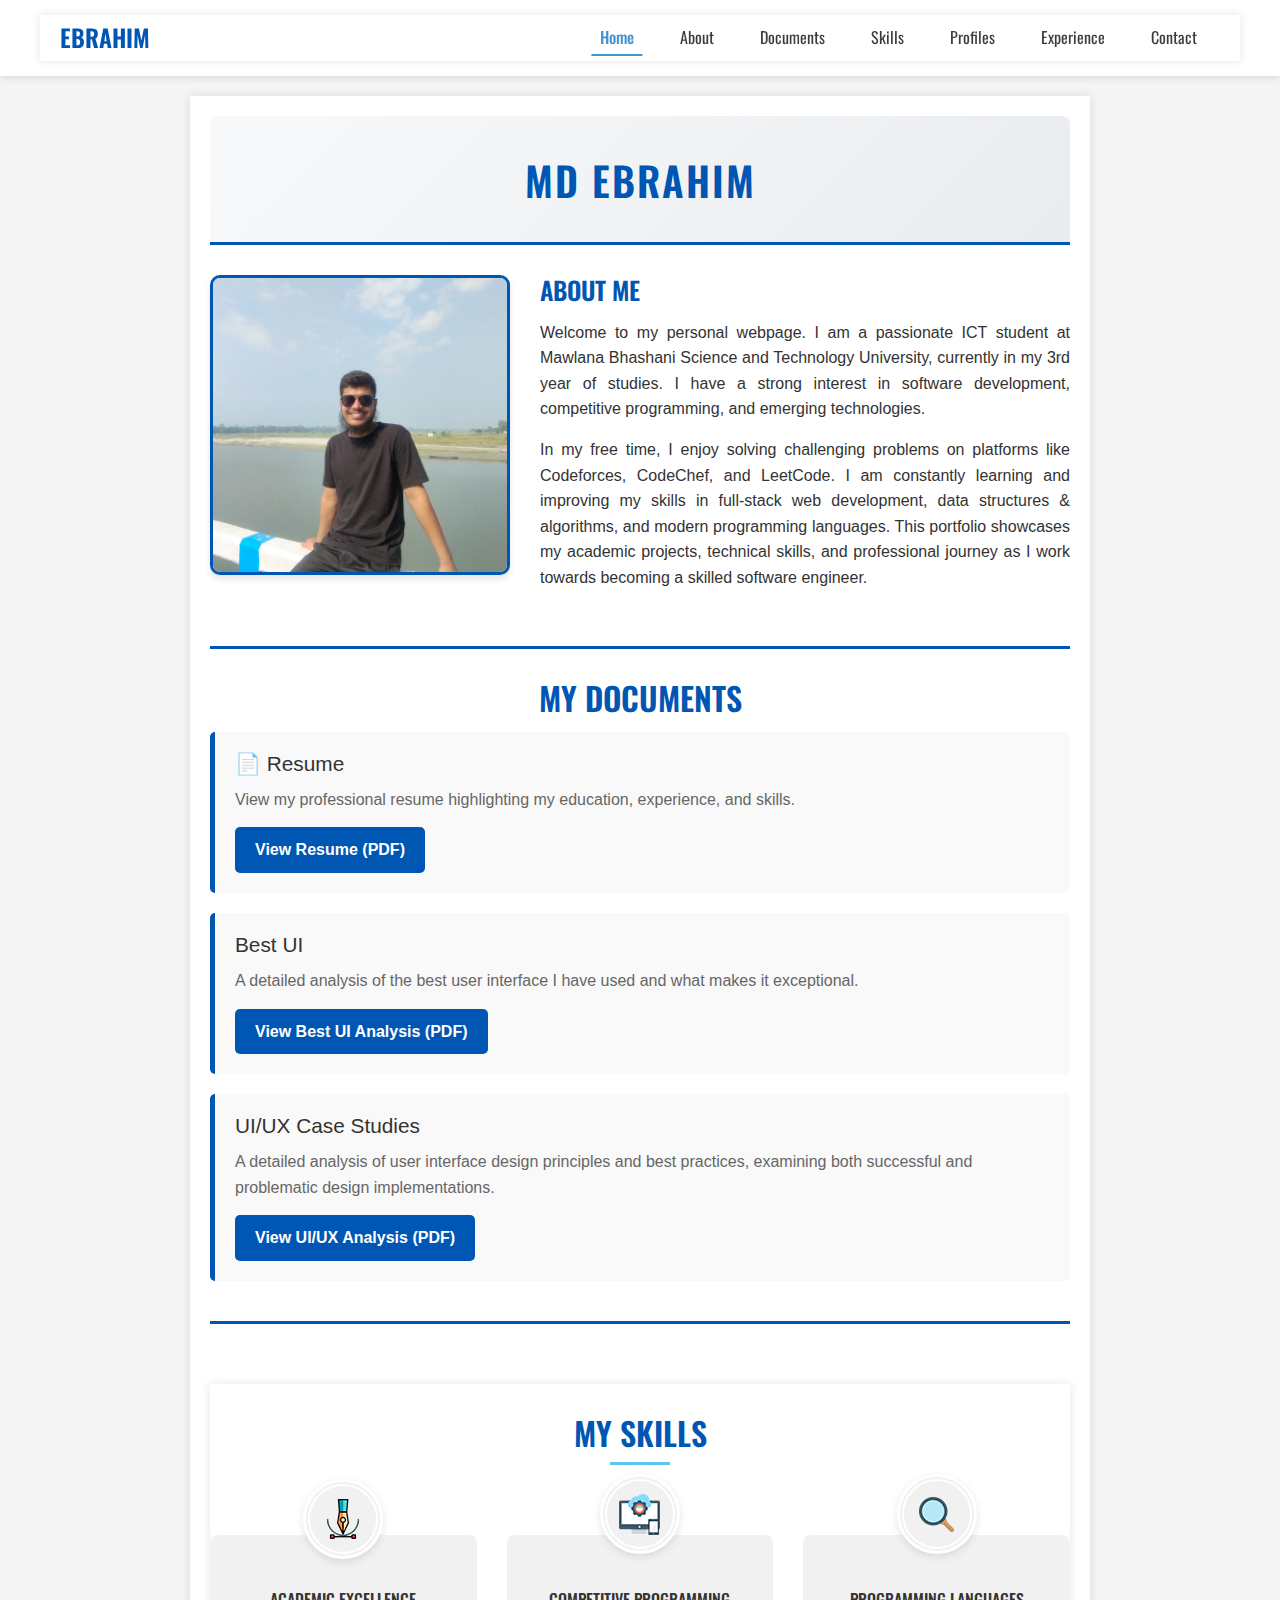
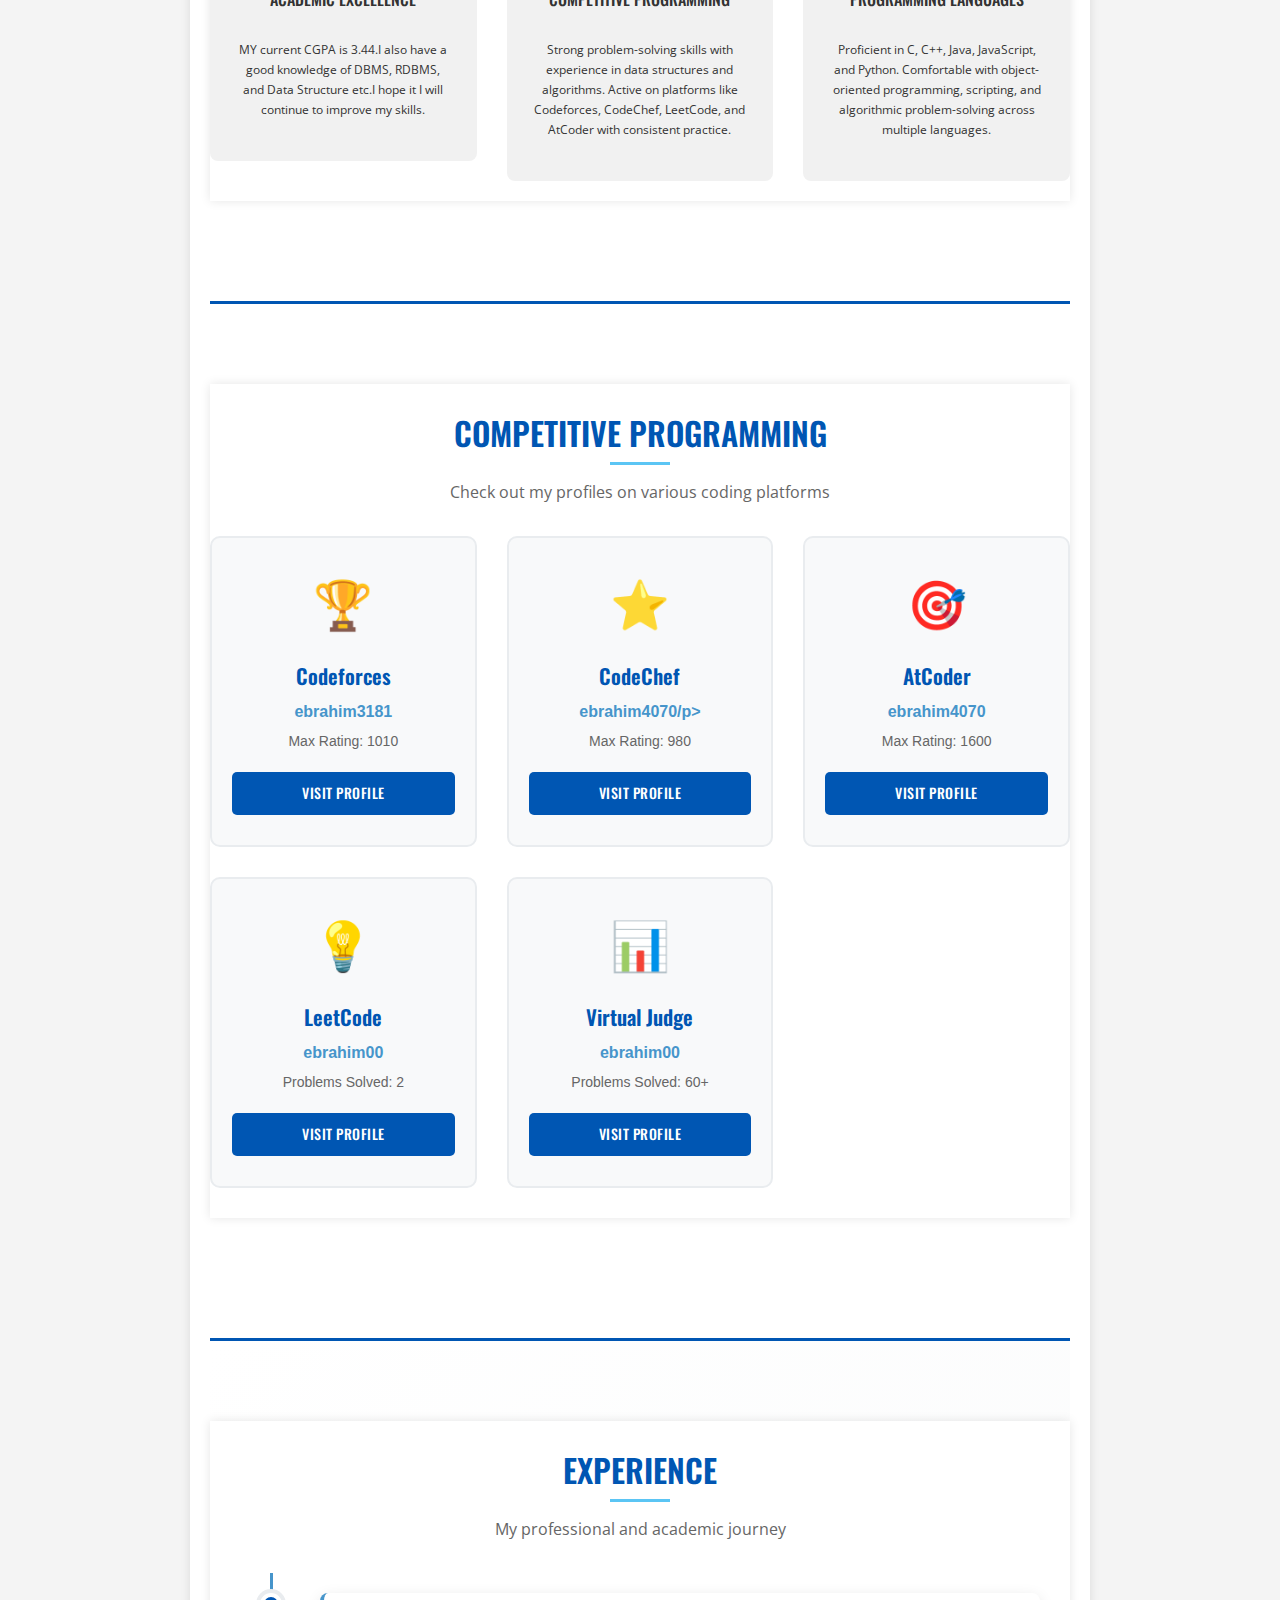
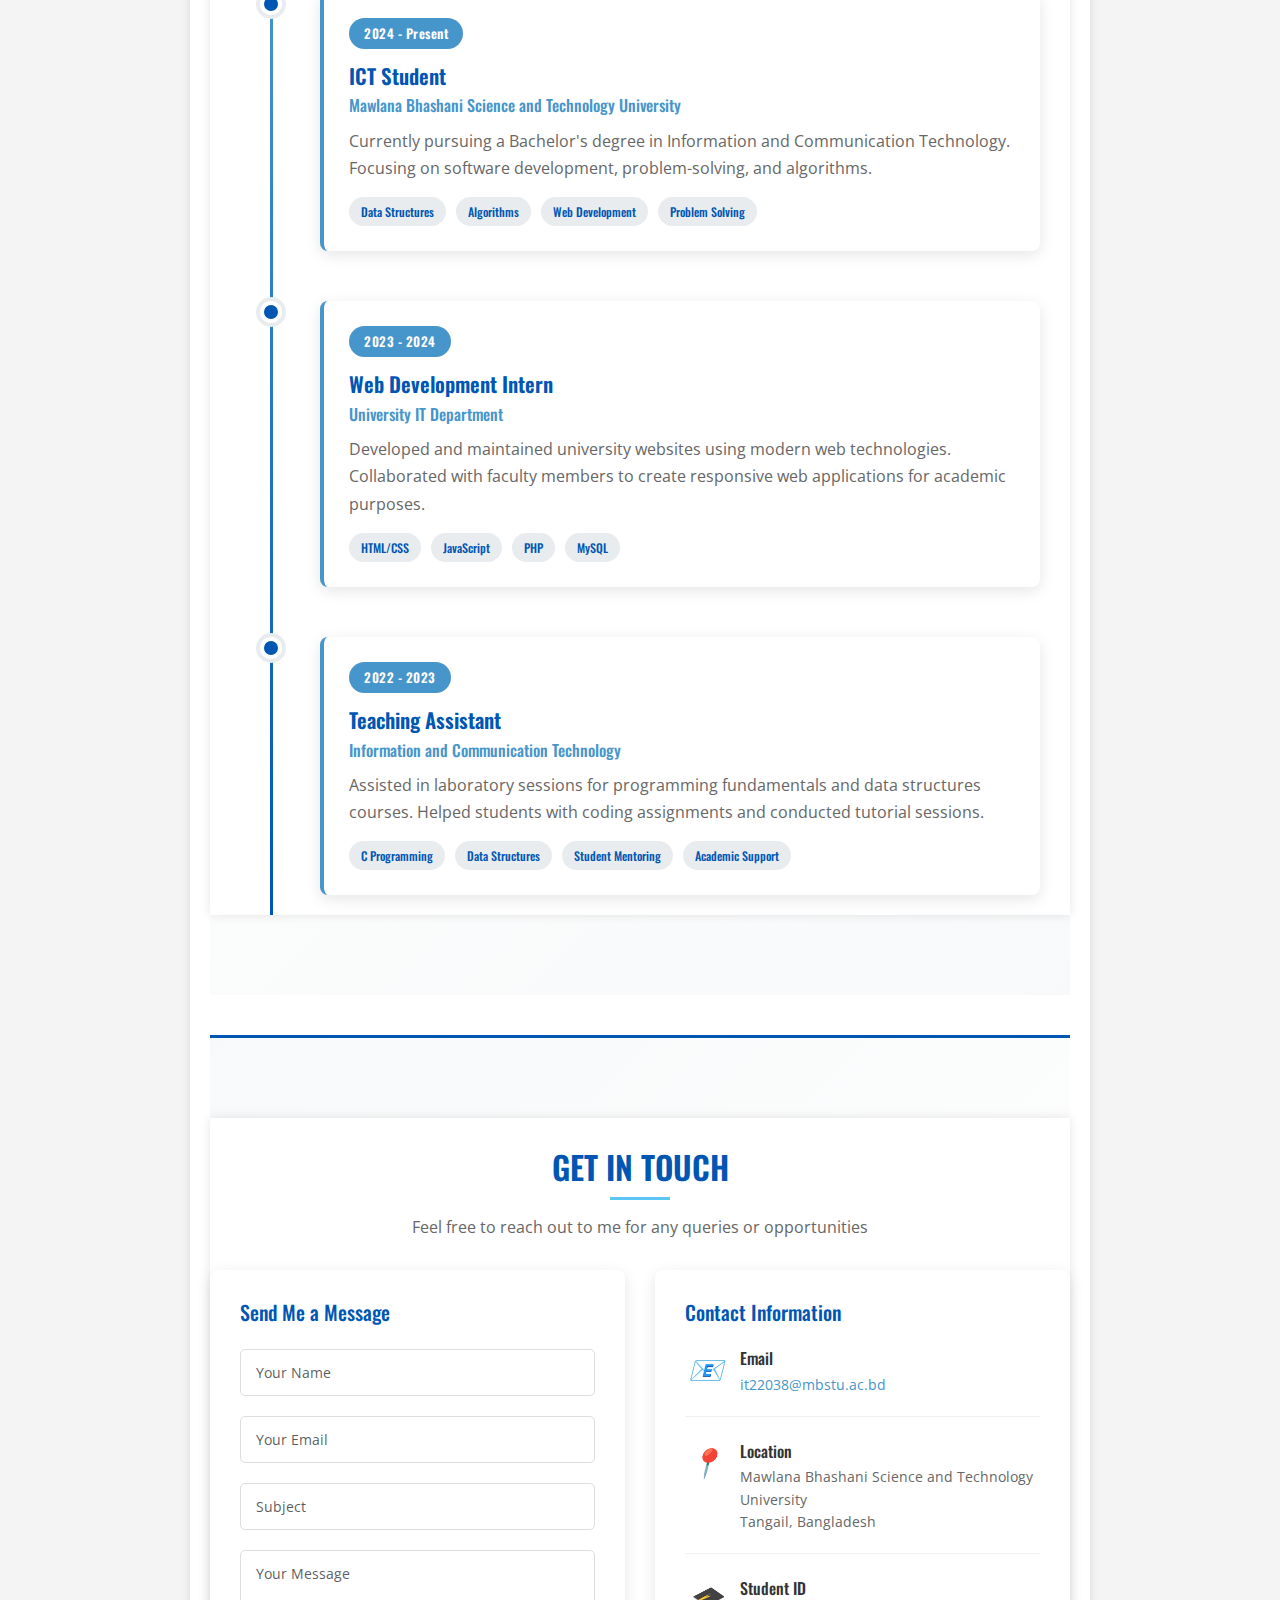
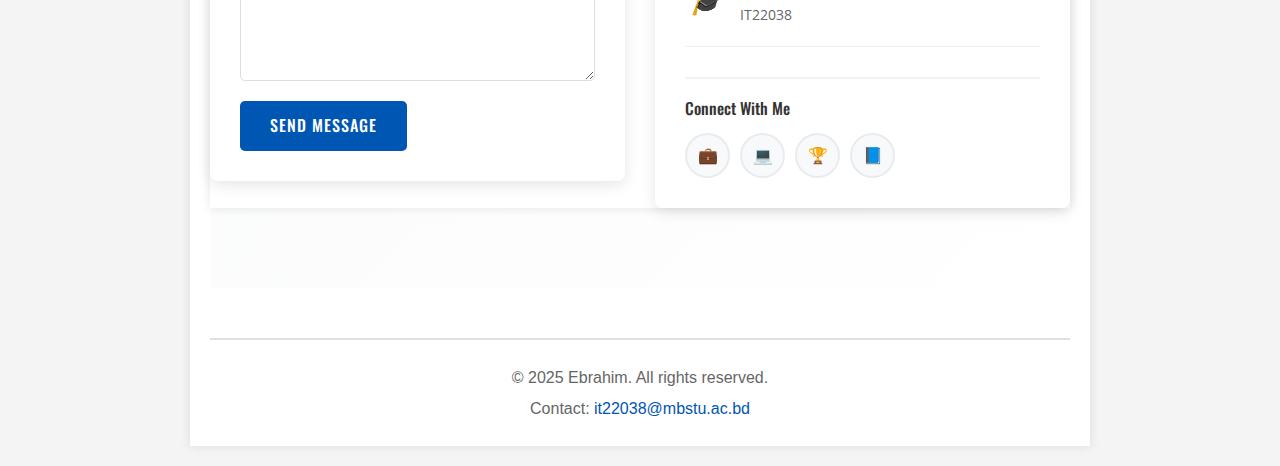
<file: index.html>
<!DOCTYPE html>
<html lang="en">

<head>
    <meta charset="UTF-8">
    <meta name="viewport" content="width=device-width, initial-scale=1.0">
    <title>Ebrahim - Personal Webpage</title>
    <!-- Bootstrap CSS -->
    <link href="https://cdn.jsdelivr.net/npm/bootstrap@5.3.0/dist/css/bootstrap.min.css" rel="stylesheet">
    <!-- Google Fonts -->
    <link rel="preconnect" href="https://fonts.googleapis.com">
    <link rel="preconnect" href="https://fonts.gstatic.com" crossorigin>
    <link
        href="https://fonts.googleapis.com/css2?family=Open+Sans:wght@300;400;600;700&family=Oswald:wght@400;500;600&display=swap"
        rel="stylesheet">
    <!-- Custom CSS -->
    <link rel="stylesheet" href="css/style.css">
</head>

<body>
    <!--=========nav part html start =========-->
    <nav class="navbar navbar-expand-lg navbar-light menu">
        <div class="container">
            <a class="navbar-brand" href="#home">
                <h2 class="brand-name">EBRAHIM</h2>
            </a>
            <button class="navbar-toggler" type="button" data-bs-toggle="collapse"
                data-bs-target="#navbarSupportedContent" aria-controls="navbarSupportedContent" aria-expanded="false"
                aria-label="Toggle navigation">
                <span class="navbar-toggler-icon"></span>
            </button>
            <div class="collapse navbar-collapse" id="navbarSupportedContent">
                <ul class="navbar-nav ms-auto mb-2 mb-lg-0">
                    <li class="nav-item">
                        <a class="nav-link active" aria-current="page" href="#home">Home</a>
                    </li>
                    <li class="nav-item">
                        <a class="nav-link" href="#about">About</a>
                    </li>
                    <li class="nav-item">
                        <a class="nav-link" href="#documents">Documents</a>
                    </li>
                    <li class="nav-item">
                        <a class="nav-link" href="#skills">Skills</a>
                    </li>
                    <li class="nav-item">
                        <a class="nav-link" href="#profiles">Profiles</a>
                    </li>
                    <li class="nav-item">
                        <a class="nav-link" href="#experience">Experience</a>
                    </li>
                    <li class="nav-item">
                        <a class="nav-link" href="#contact">Contact</a>
                    </li>
                </ul>
            </div>
        </div>
    </nav>
    <!--=========nav part html end =========-->

    <div class="container">
        <header id="home">
            <h1>MD EBRAHIM</h1>
        </header>

        <main>

            <section class="profile" id="about">
                <div class="photo-container">
                    <img src="images/ebrahim.jpg" alt="Ebrahim - Profile Photo" class="profile-photo">
                </div>

                <div class="bio">
                    <h2>About Me</h2>
                    <p>
                        Welcome to my personal webpage. I am a passionate ICT student at Mawlana Bhashani Science and
                        Technology University, currently in my 3rd year of studies. I have a strong interest in software development,
                        competitive programming, and emerging technologies.
                    </p>
                    <p>
                        In my free time, I enjoy solving challenging problems on platforms like Codeforces, CodeChef, and LeetCode.
                        I am constantly learning and improving my skills in full-stack web development, data structures & algorithms,
                        and modern programming languages. This portfolio showcases my academic projects, technical skills, and
                        professional journey as I work towards becoming a skilled software engineer.
                    </p>
                </div>
            </section>

            <!--==========Documents part html start===========-->
            <section class="documents" id="documents">
                <h2>My Documents</h2>
                <div class="links">
                    <div class="link-item">
                        <h3>📄 Resume</h3>
                        <p>View my professional resume highlighting my education, experience, and skills.</p>
                        <a href="documents/MYCV.pdf" target="_blank">View Resume (PDF)</a>
                    </div>

                    <div class="link-item">
                        <h3>Best UI</h3>
                        <p>A detailed analysis of the best user interface I have used and what makes it exceptional.</p>
                        <a href="documents/best-ui-analysis.pdf" target="_blank">View Best UI Analysis (PDF)</a>
                    </div>
                    <div class="link-item">
                        <h3>UI/UX Case Studies</h3>
                        <p>A detailed analysis of user interface design principles and best practices, examining both successful and problematic design implementations.</p>
                        <a href="documents/ui-ux-analysis.pdf" target="_blank">View UI/UX Analysis (PDF)</a>
                    </div>

                </div>
            </section>
            <!--==========documents part html end===========-->

            <!--==========service part html start===========-->
            <section class="service" id="skills">
                <div class="container">
                    <div class="row">
                        <div class="col-md-12">
                            <div class="about-com">
                                <h3>MY SKILLS<span></span></h3>
                            </div>
                        </div>
                        <div class="col-md-4">
                            <div class="ser-main">
                                <div class="ser-icon-main">
                                    <div class="ser-icon">
                                        <img src="images/ser-logo.png" alt="">
                                    </div>
                                </div>
                                <div class="ser-con">
                                    <h4>Academic Excellence</h4>
                                    <p>MY current CGPA is 3.44.I also have a good knowledge of DBMS, RDBMS, and Data Structure etc.I hope it I will continue to improve my skills.</p>
                                </div>
                            </div>
                        </div>
                        <div class="col-md-4">
                            <div class="ser-main">
                                <div class="ser-icon-main">
                                    <div class="ser-icon">
                                        <img src="images/ser-logo2.png" alt="">
                                    </div>
                                </div>
                                <div class="ser-con">
                                    <h4>Competitive Programming</h4>
                                    <p>Strong problem-solving skills with experience in data structures and algorithms. Active on platforms like Codeforces, CodeChef, LeetCode, and AtCoder with consistent practice.</p>
                                </div>
                            </div>
                        </div>
                        <div class="col-md-4">
                            <div class="ser-main">
                                <div class="ser-icon-main">
                                    <div class="ser-icon">
                                        <img src="images/ser-logo3.png" alt="">
                                    </div>
                                </div>
                                <div class="ser-con">
                                    <h4>Programming Languages</h4>
                                    <p>Proficient in C, C++, Java, JavaScript, and Python. Comfortable with object-oriented programming, scripting, and algorithmic problem-solving across multiple languages.</p>
                                </div>
                            </div>
                        </div>
                    </div>
                </div>
            </section>
            <!--==========service part html end===========-->

            <!--==========competitive programming part html start===========-->
            <section class="coding-profiles" id="profiles">
                <div class="container">
                    <div class="row">
                        <div class="col-md-12">
                            <div class="profiles-header">
                                <h3>Competitive Programming<span></span></h3>
                                <p>Check out my profiles on various coding platforms</p>
                            </div>
                        </div>
                    </div>
                    <div class="row profiles-content">
                        <div class="col-md-4">
                            <div class="profile-card">
                                <div class="profile-icon">
                                    <span class="icon">🏆</span>
                                </div>
                                <h4>Codeforces</h4>
                                <p class="username">ebrahim3181</p>
                                <p class="rank">Max Rating: 1010</p>
                                <a href="https://codeforces.com/profile/ebrahim3181" target="_blank"
                                    class="profile-link">Visit Profile</a>
                            </div>
                        </div>
                        <div class="col-md-4">
                            <div class="profile-card">
                                <div class="profile-icon">
                                    <span class="icon">⭐</span>
                                </div>
                                <h4>CodeChef</h4>
                                <p class="username">ebrahim4070/p>
                                <p class="rank">Max Rating: 980</p>
                                <a href="https://www.codechef.com/users/ebrahim4070" target="_blank"
                                    class="profile-link">Visit Profile</a>
                            </div>
                        </div>
                        <div class="col-md-4">
                            <div class="profile-card">
                                <div class="profile-icon">
                                    <span class="icon">🎯</span>
                                </div>
                                <h4>AtCoder</h4>
                                <p class="username">ebrahim4070</p>
                                <p class="rank">Max Rating: 1600</p>
                                <a href="https://atcoder.jp/users/ebrahim4070" target="_blank" class="profile-link">Visit
                                    Profile</a>
                            </div>
                        </div>
                        <div class="col-md-4">
                            <div class="profile-card">
                                <div class="profile-icon">
                                    <span class="icon">💡</span>
                                </div>
                                <h4>LeetCode</h4>
                                <p class="username">ebrahim00</p>
                                <p class="rank">Problems Solved: 2</p>
                                <a href="https://leetcode.com/u/ebrahim00/" target="_blank" class="profile-link">Visit
                                    Profile</a>
                            </div>
                        </div>
                        <div class="col-md-4">
                            <div class="profile-card">
                                <div class="profile-icon">
                                    <span class="icon">📊</span>
                                </div>
                                <h4>Virtual Judge</h4>
                                <p class="username">ebrahim00</p>
                                <p class="rank">Problems Solved: 60+</p>
                                <a href="https://vjudge.net/user/ebrahim00" target="_blank" class="profile-link">Visit
                                    Profile</a>
                            </div>
                        </div>
                    </div>
                </div>
            </section>
            <!--==========competitive programming part html end===========-->

            <!--==========experience part html start===========-->
            <section class="experience" id="experience">
                <div class="container">
                    <div class="row">
                        <div class="col-md-12">
                            <div class="experience-header">
                                <h3>Experience<span></span></h3>
                                <p>My professional and academic journey</p>
                            </div>
                        </div>
                    </div>
                    <div class="row experience-content">
                        <div class="col-md-12">
                            <div class="timeline">
                                <!-- Experience Item 1 -->
                                <div class="timeline-item">
                                    <div class="timeline-dot"></div>
                                    <div class="timeline-content">
                                        <div class="timeline-date">2024 - Present</div>
                                        <h4>ICT Student</h4>
                                        <h5>Mawlana Bhashani Science and Technology University</h5>
                                        <p>Currently pursuing a Bachelor's degree in Information and Communication Technology.
                                            Focusing on software development, problem-solving, and algorithms.</p>
                                        <ul class="experience-tags">
                                            <li>Data Structures</li>
                                            <li>Algorithms</li>
                                            <li>Web Development</li>
                                            <li>Problem Solving</li>
                                        </ul>
                                    </div>
                                </div>

                                <!-- Experience Item 2 -->
                                <div class="timeline-item">
                                    <div class="timeline-dot"></div>
                                    <div class="timeline-content">
                                        <div class="timeline-date">2023 - 2024</div>
                                        <h4>Web Development Intern</h4>
                                        <h5>University IT Department</h5>
                                        <p>Developed and maintained university websites using modern web technologies. Collaborated with faculty members to create responsive web applications for academic purposes.</p>
                                        <ul class="experience-tags">
                                            <li>HTML/CSS</li>
                                            <li>JavaScript</li>
                                            <li>PHP</li>
                                            <li>MySQL</li>
                                        </ul>
                                    </div>
                                </div>

                                <!-- Experience Item 3 -->
                                <div class="timeline-item">
                                    <div class="timeline-dot"></div>
                                    <div class="timeline-content">
                                        <div class="timeline-date">2022 - 2023</div>
                                        <h4>Teaching Assistant</h4>
                                        <h5>Information and Communication Technology</h5>
                                        <p>Assisted in laboratory sessions for programming fundamentals and data structures courses. Helped students with coding assignments and conducted tutorial sessions.</p>
                                        <ul class="experience-tags">
                                            <li>C Programming</li>
                                            <li>Data Structures</li>
                                            <li>Student Mentoring</li>
                                            <li>Academic Support</li>
                                        </ul>
                                    </div>
                                </div>
                            </div>
                        </div>
                    </div>
                </div>
            </section>
            <!--==========experience part html end===========-->

            <!--==========contact part html start===========-->
            <section class="contact-section" id="contact">
                <div class="container">
                    <div class="row">
                        <div class="col-md-12">
                            <div class="contact-header">
                                <h3>Get In Touch<span></span></h3>
                                <p>Feel free to reach out to me for any queries or opportunities</p>
                            </div>
                        </div>
                    </div>
                    <div class="row contact-content">
                        <!-- Contact Form -->
                        <div class="col-md-6">
                            <div class="contact-form">
                                <h4>Send Me a Message</h4>
                                <form id="contactForm">
                                    <div class="form-group">
                                        <input type="text" class="form-control" id="name" placeholder="Your Name"
                                            required>
                                    </div>
                                    <div class="form-group">
                                        <input type="email" class="form-control" id="email" placeholder="Your Email"
                                            required>
                                    </div>
                                    <div class="form-group">
                                        <input type="text" class="form-control" id="subject" placeholder="Subject"
                                            required>
                                    </div>
                                    <div class="form-group">
                                        <textarea class="form-control" id="message" rows="5" placeholder="Your Message"
                                            required></textarea>
                                    </div>
                                    <button type="submit" class="btn-submit">Send Message</button>
                                </form>
                            </div>
                        </div>

                        <!-- Contact Information -->
                        <div class="col-md-6">
                            <div class="contact-info">
                                <h4>Contact Information</h4>
                                <div class="info-item">
                                    <div class="info-icon">
                                        <i class="icon-email">📧</i>
                                    </div>
                                    <div class="info-content">
                                        <h5>Email</h5>
                                        <p><a href="mailto:ce22001@mbstu.ac.bd">it22038@mbstu.ac.bd</a></p>
                                    </div>
                                </div>
                                <div class="info-item">
                                    <div class="info-icon">
                                        <i class="icon-location">📍</i>
                                    </div>
                                    <div class="info-content">
                                        <h5>Location</h5>
                                        <p>Mawlana Bhashani Science and Technology University<br>Tangail, Bangladesh</p>
                                    </div>
                                </div>
                                <div class="info-item">
                                    <div class="info-icon">
                                        <i class="icon-edu">🎓</i>
                                    </div>
                                    <div class="info-content">
                                        <h5>Student ID</h5>
                                        <p>IT22038</p>
                                    </div>
                                </div>
                                <div class="social-links">
                                    <h5>Connect With Me</h5>
                                    <div class="social-icons">
                                        <a href="https://www.linkedin.com/in/md-ebrahim-12422538b/" class="social-icon" title="LinkedIn">💼</a>
                                        <a href="https://github.com/ebrahim4070" class="social-icon" title="GitHub">💻</a>
                                        <a href="https://codeforces.com/profile/ebrahim3181" class="social-icon" title="Codeforces">🏆</a>
                                        <a href="https://www.facebook.com/mdebrahim.hossain.165033/" class="social-icon" title="Facebook">📘</a>
                                    </div>
                                </div>
                            </div>
                        </div>
                    </div>
                </div>
            </section>
            <!--==========contact part html end===========-->
        </main>

        <footer>
            <p>&copy; 2025 Ebrahim. All rights reserved.</p>
            <p>Contact: <a href="mailto:it22038@mbstu.ac.bd">it22038@mbstu.ac.bd</a></p>
        </footer>
    </div>

    <!-- Bootstrap JS Bundle with Popper -->
    <script src="https://cdn.jsdelivr.net/npm/bootstrap@5.3.0/dist/js/bootstrap.bundle.min.js"></script>

    <!-- Custom JavaScript for Navigation -->
    <script>
        // Active navigation on scroll
        window.addEventListener('scroll', function () {
            const sections = document.querySelectorAll('section[id], header[id], footer[id]');
            const navLinks = document.querySelectorAll('.nav-link');

            let current = '';

            sections.forEach(section => {
                const sectionTop = section.offsetTop;
                const sectionHeight = section.clientHeight;
                if (pageYOffset >= sectionTop - 100) {
                    current = section.getAttribute('id');
                }
            });

            navLinks.forEach(link => {
                link.classList.remove('active');
                if (link.getAttribute('href') === '#' + current) {
                    link.classList.add('active');
                }
            });
        });

        // Close mobile menu when clicking on a link
        document.querySelectorAll('.nav-link').forEach(link => {
            link.addEventListener('click', function () {
                const navbarCollapse = document.querySelector('.navbar-collapse');
                if (navbarCollapse.classList.contains('show')) {
                    const bsCollapse = new bootstrap.Collapse(navbarCollapse);
                    bsCollapse.hide();
                }
            });
        });

        // Contact form submission handler
        document.getElementById('contactForm').addEventListener('submit', function (e) {
            e.preventDefault();

            // Get form values
            const name = document.getElementById('name').value;
            const email = document.getElementById('email').value;
            const subject = document.getElementById('subject').value;
            const message = document.getElementById('message').value;

            // Basic validation
            if (name && email && subject && message) {
                // Create success message
                const successMsg = document.createElement('div');
                successMsg.style.cssText = 'background-color: #d4edda; color: #155724; padding: 15px; border-radius: 5px; margin-top: 15px; border: 1px solid #c3e6cb; text-align: center;';
                successMsg.innerHTML = '<strong>Success!</strong> Your message has been sent successfully. I will get back to you soon!';

                // Show success message
                const form = document.getElementById('contactForm');
                form.appendChild(successMsg);

                // Reset form
                form.reset();

                // Remove message after 5 seconds
                setTimeout(() => {
                    successMsg.remove();
                }, 5000);

                // In a real application, you would send this data to a server
                console.log('Form submitted:', { name, email, subject, message });
            }
        });
    </script>
</body>

</html>
</file>
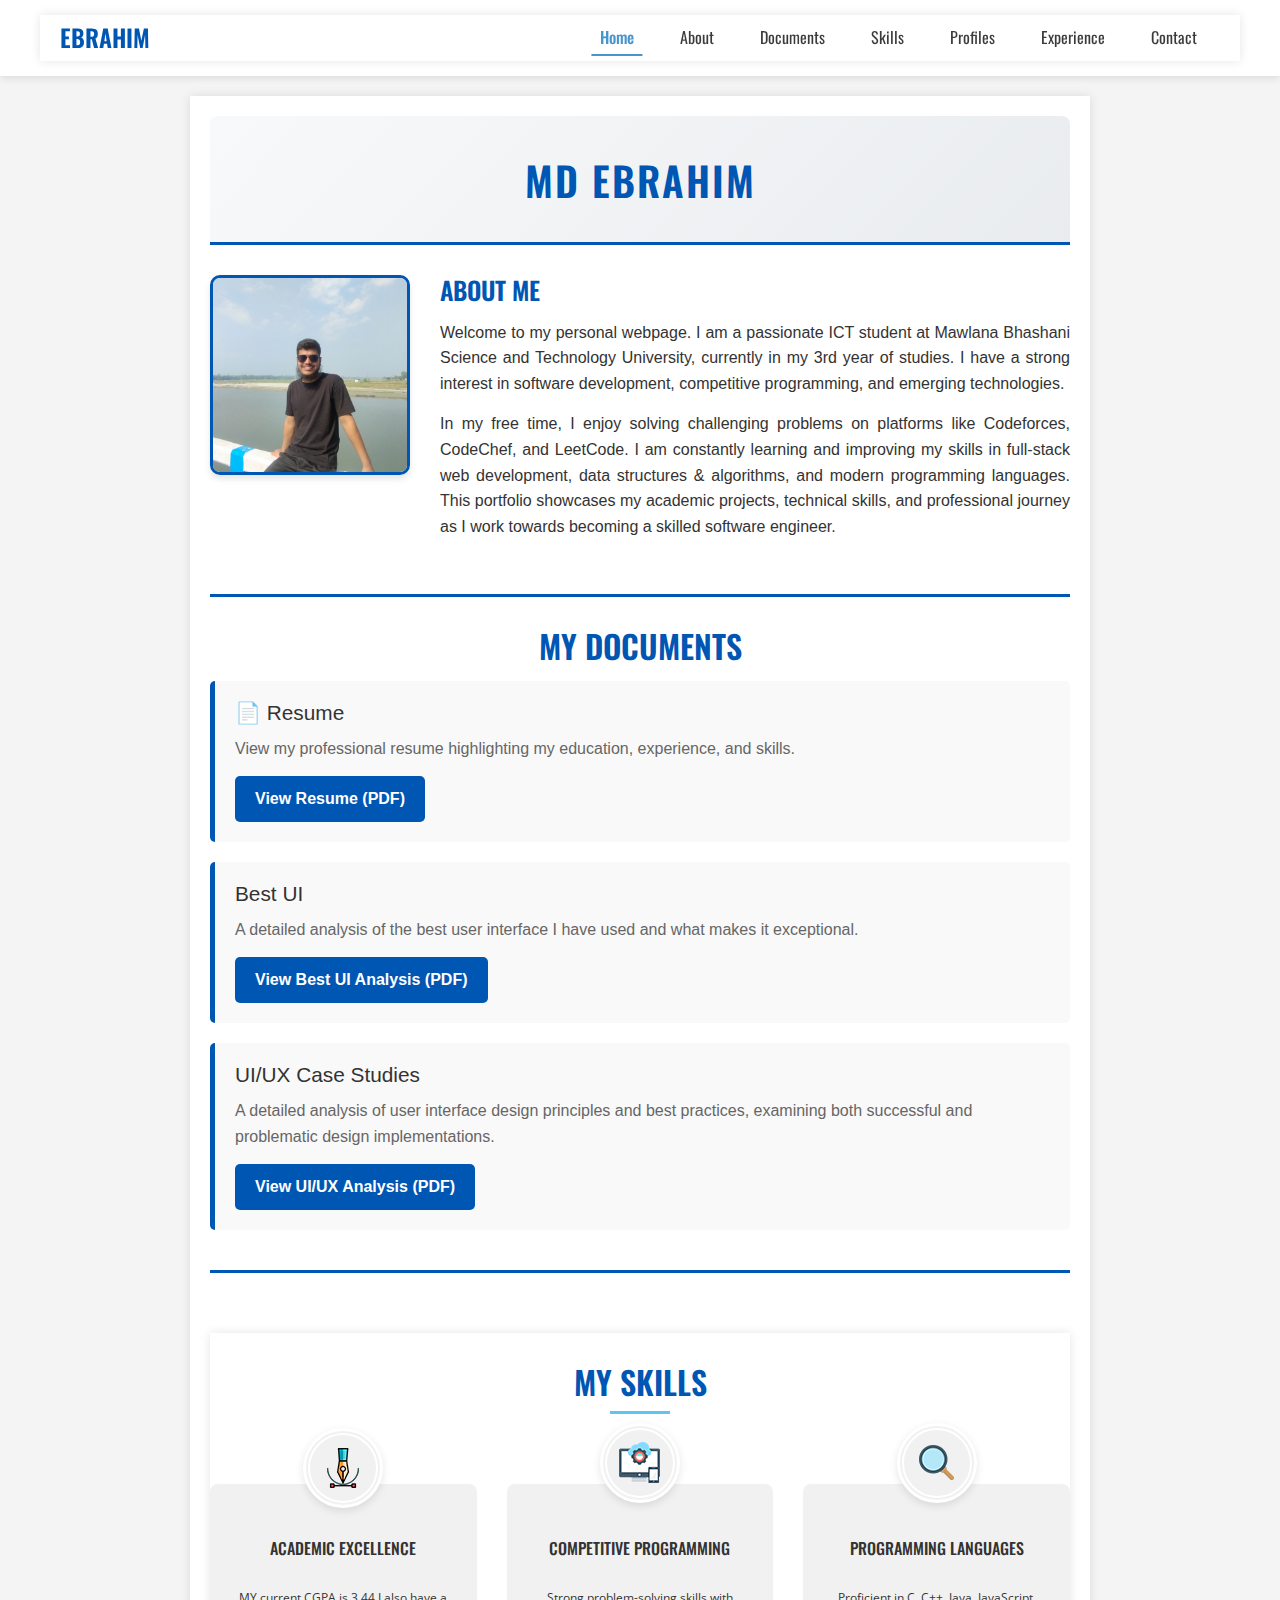
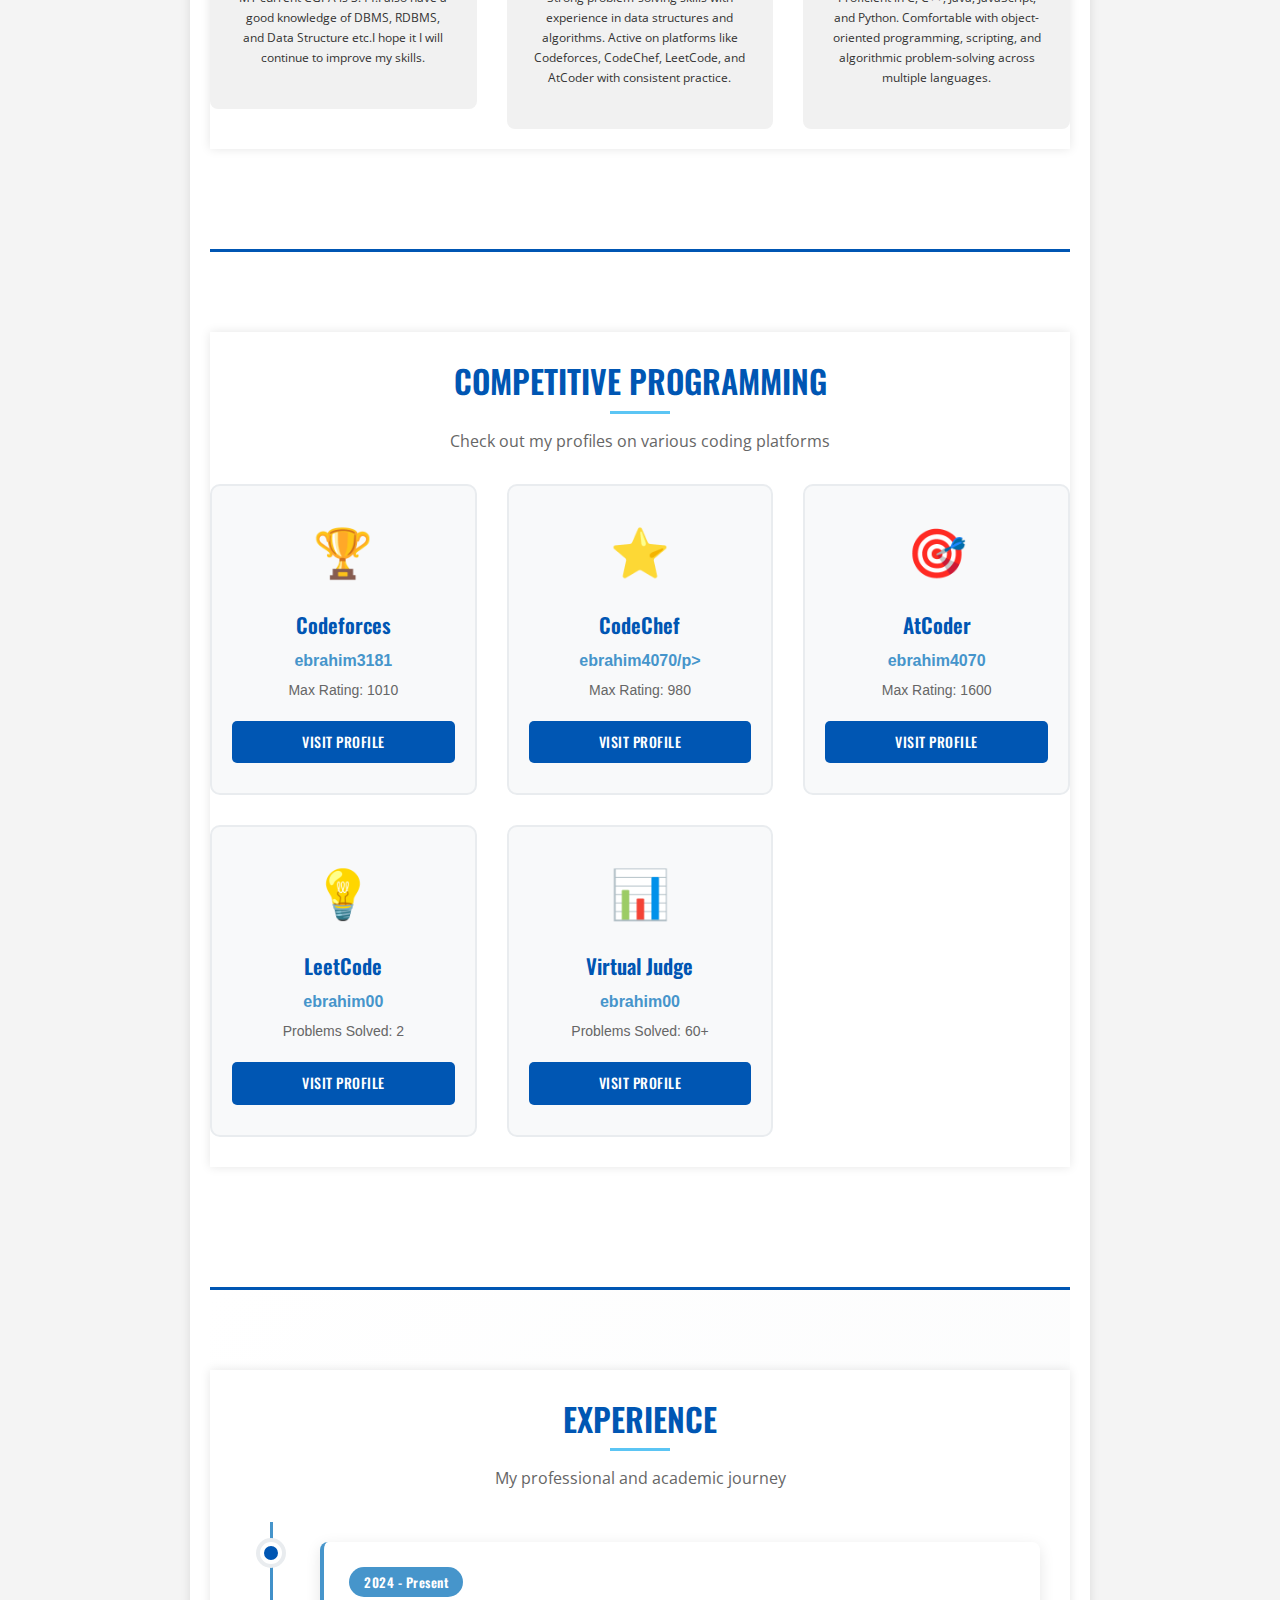
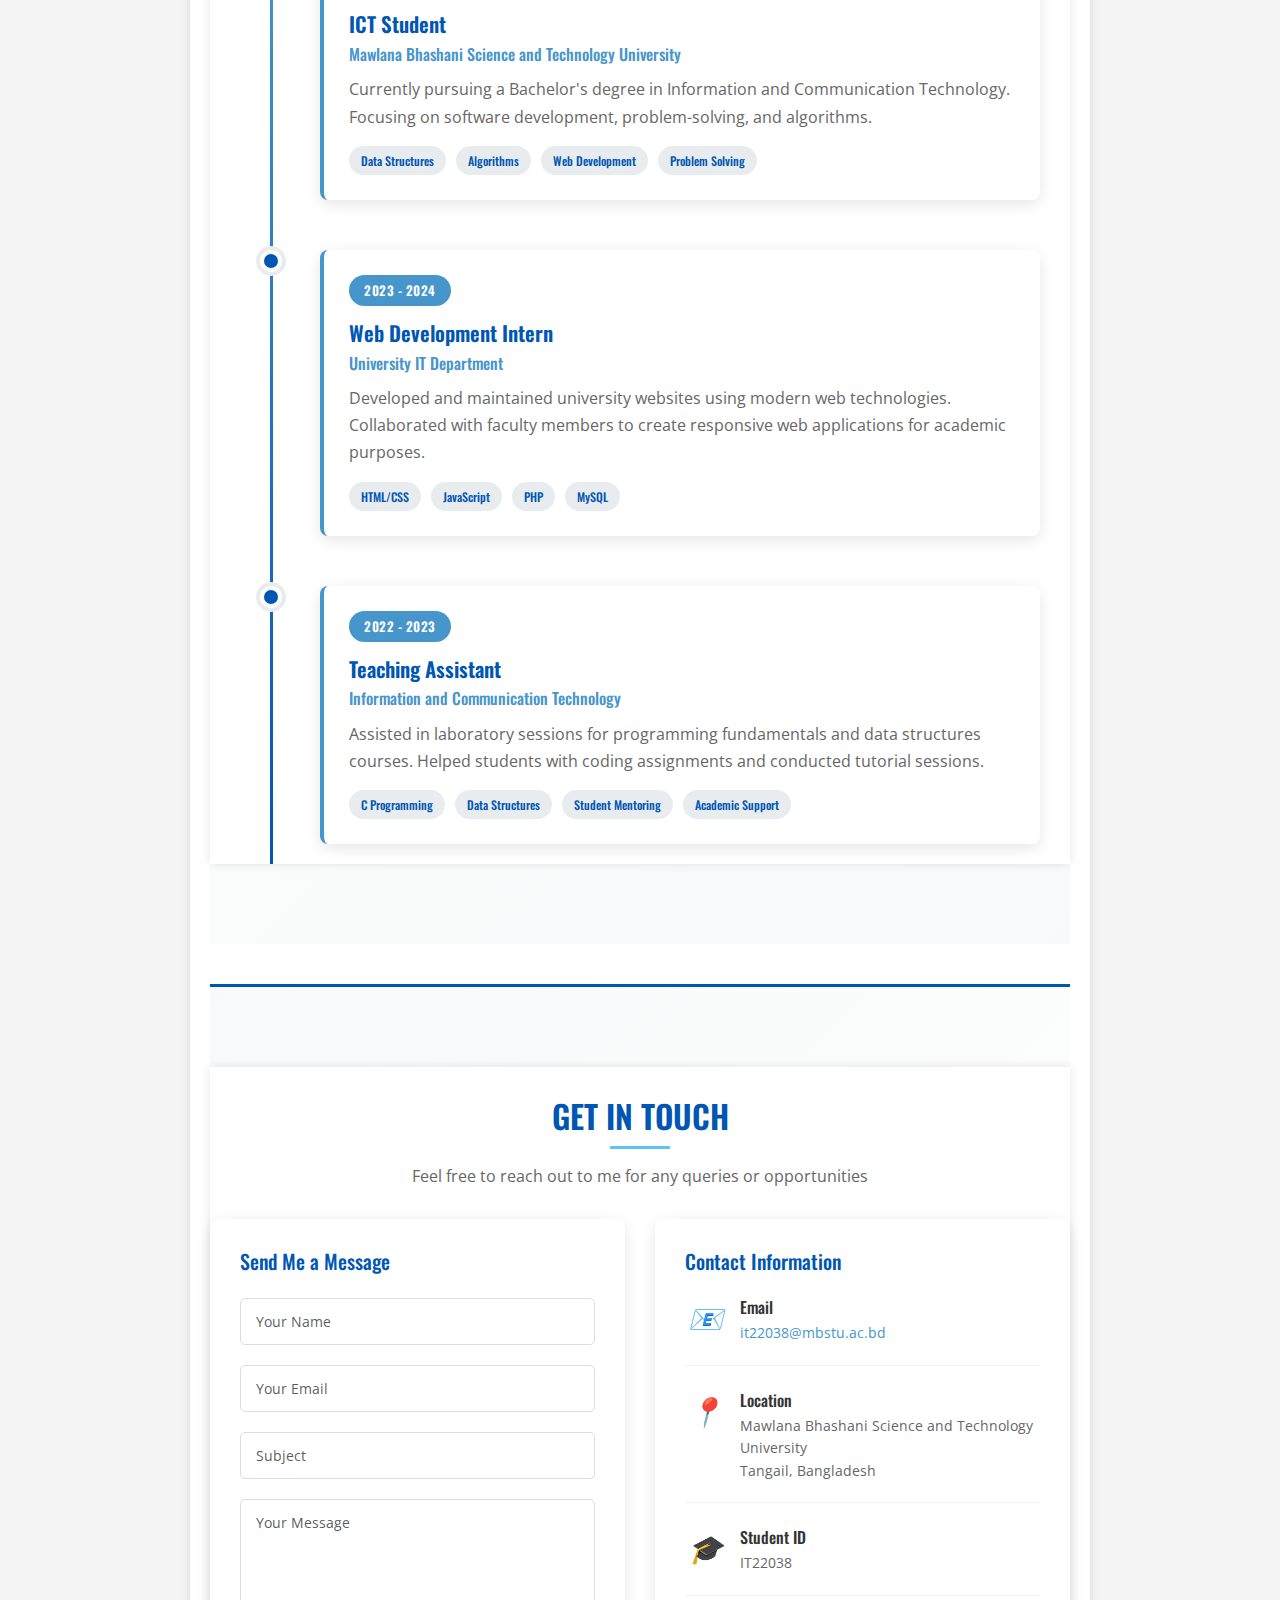
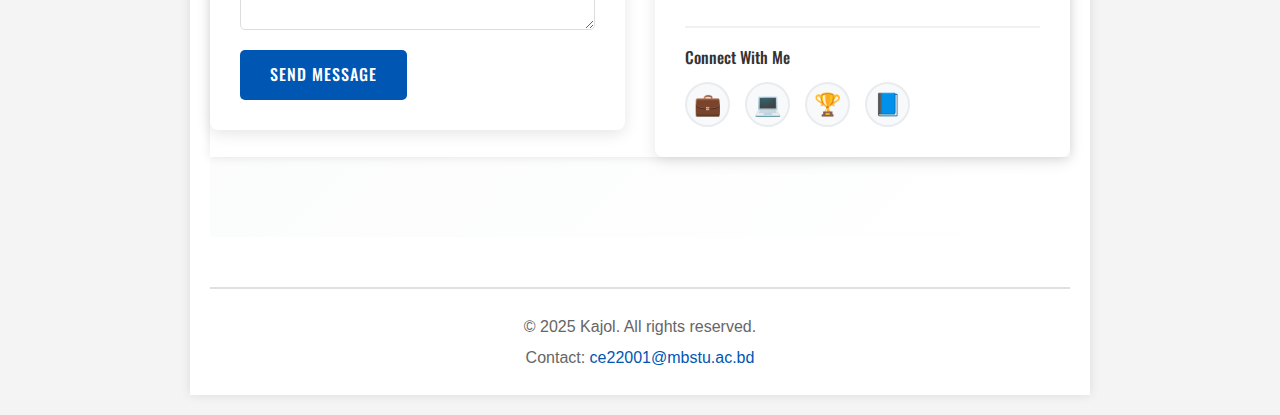
<file: My-Portfolio-main/index.html>
<!DOCTYPE html>
<html lang="en">

<head>
    <meta charset="UTF-8">
    <meta name="viewport" content="width=device-width, initial-scale=1.0">
    <title>Ebrahim - Personal Webpage</title>
    <!-- Bootstrap CSS -->
    <link href="https://cdn.jsdelivr.net/npm/bootstrap@5.3.0/dist/css/bootstrap.min.css" rel="stylesheet">
    <!-- Google Fonts -->
    <link rel="preconnect" href="https://fonts.googleapis.com">
    <link rel="preconnect" href="https://fonts.gstatic.com" crossorigin>
    <link
        href="https://fonts.googleapis.com/css2?family=Open+Sans:wght@300;400;600;700&family=Oswald:wght@400;500;600&display=swap"
        rel="stylesheet">
    <!-- Custom CSS -->
    <link rel="stylesheet" href="css/style.css">
</head>

<body>
    <!--=========nav part html start =========-->
    <nav class="navbar navbar-expand-lg navbar-light menu">
        <div class="container">
            <a class="navbar-brand" href="#home">
                <h2 class="brand-name">EBRAHIM</h2>
            </a>
            <button class="navbar-toggler" type="button" data-bs-toggle="collapse"
                data-bs-target="#navbarSupportedContent" aria-controls="navbarSupportedContent" aria-expanded="false"
                aria-label="Toggle navigation">
                <span class="navbar-toggler-icon"></span>
            </button>
            <div class="collapse navbar-collapse" id="navbarSupportedContent">
                <ul class="navbar-nav ms-auto mb-2 mb-lg-0">
                    <li class="nav-item">
                        <a class="nav-link active" aria-current="page" href="#home">Home</a>
                    </li>
                    <li class="nav-item">
                        <a class="nav-link" href="#about">About</a>
                    </li>
                    <li class="nav-item">
                        <a class="nav-link" href="#documents">Documents</a>
                    </li>
                    <li class="nav-item">
                        <a class="nav-link" href="#skills">Skills</a>
                    </li>
                    <li class="nav-item">
                        <a class="nav-link" href="#profiles">Profiles</a>
                    </li>
                    <li class="nav-item">
                        <a class="nav-link" href="#experience">Experience</a>
                    </li>
                    <li class="nav-item">
                        <a class="nav-link" href="#contact">Contact</a>
                    </li>
                </ul>
            </div>
        </div>
    </nav>
    <!--=========nav part html end =========-->

    <div class="container">
        <header id="home">
            <h1>MD EBRAHIM</h1>
        </header>

        <main>

            <section class="profile" id="about">
                <div class="photo-container">
                    <img src="images/ebrahim.jpg" alt="Ebrahim - Profile Photo" class="profile-photo">
                </div>

                <div class="bio">
                    <h2>About Me</h2>
                    <p>
                        Welcome to my personal webpage. I am a passionate ICT student at Mawlana Bhashani Science and
                        Technology University, currently in my 3rd year of studies. I have a strong interest in software development,
                        competitive programming, and emerging technologies.
                    </p>
                    <p>
                        In my free time, I enjoy solving challenging problems on platforms like Codeforces, CodeChef, and LeetCode.
                        I am constantly learning and improving my skills in full-stack web development, data structures & algorithms,
                        and modern programming languages. This portfolio showcases my academic projects, technical skills, and
                        professional journey as I work towards becoming a skilled software engineer.
                    </p>
                </div>
            </section>

            <!--==========Documents part html start===========-->
            <section class="documents" id="documents">
                <h2>My Documents</h2>
                <div class="links">
                    <div class="link-item">
                        <h3>📄 Resume</h3>
                        <p>View my professional resume highlighting my education, experience, and skills.</p>
                        <a href="documents/MYCV.pdf" target="_blank">View Resume (PDF)</a>
                    </div>

                    <div class="link-item">
                        <h3>Best UI</h3>
                        <p>A detailed analysis of the best user interface I have used and what makes it exceptional.</p>
                        <a href="documents/best-ui-analysis.pdf" target="_blank">View Best UI Analysis (PDF)</a>
                    </div>
                    <div class="link-item">
                        <h3>UI/UX Case Studies</h3>
                        <p>A detailed analysis of user interface design principles and best practices, examining both successful and problematic design implementations.</p>
                        <a href="documents/ui-ux-analysis.pdf" target="_blank">View UI/UX Analysis (PDF)</a>
                    </div>

                </div>
            </section>
            <!--==========documents part html end===========-->

            <!--==========service part html start===========-->
            <section class="service" id="skills">
                <div class="container">
                    <div class="row">
                        <div class="col-md-12">
                            <div class="about-com">
                                <h3>MY SKILLS<span></span></h3>
                            </div>
                        </div>
                        <div class="col-md-4">
                            <div class="ser-main">
                                <div class="ser-icon-main">
                                    <div class="ser-icon">
                                        <img src="images/ser-logo.png" alt="">
                                    </div>
                                </div>
                                <div class="ser-con">
                                    <h4>Academic Excellence</h4>
                                    <p>MY current CGPA is 3.44.I also have a good knowledge of DBMS, RDBMS, and Data Structure etc.I hope it I will continue to improve my skills.</p>
                                </div>
                            </div>
                        </div>
                        <div class="col-md-4">
                            <div class="ser-main">
                                <div class="ser-icon-main">
                                    <div class="ser-icon">
                                        <img src="images/ser-logo2.png" alt="">
                                    </div>
                                </div>
                                <div class="ser-con">
                                    <h4>Competitive Programming</h4>
                                    <p>Strong problem-solving skills with experience in data structures and algorithms. Active on platforms like Codeforces, CodeChef, LeetCode, and AtCoder with consistent practice.</p>
                                </div>
                            </div>
                        </div>
                        <div class="col-md-4">
                            <div class="ser-main">
                                <div class="ser-icon-main">
                                    <div class="ser-icon">
                                        <img src="images/ser-logo3.png" alt="">
                                    </div>
                                </div>
                                <div class="ser-con">
                                    <h4>Programming Languages</h4>
                                    <p>Proficient in C, C++, Java, JavaScript, and Python. Comfortable with object-oriented programming, scripting, and algorithmic problem-solving across multiple languages.</p>
                                </div>
                            </div>
                        </div>
                    </div>
                </div>
            </section>
            <!--==========service part html end===========-->

            <!--==========competitive programming part html start===========-->
            <section class="coding-profiles" id="profiles">
                <div class="container">
                    <div class="row">
                        <div class="col-md-12">
                            <div class="profiles-header">
                                <h3>Competitive Programming<span></span></h3>
                                <p>Check out my profiles on various coding platforms</p>
                            </div>
                        </div>
                    </div>
                    <div class="row profiles-content">
                        <div class="col-md-4">
                            <div class="profile-card">
                                <div class="profile-icon">
                                    <span class="icon">🏆</span>
                                </div>
                                <h4>Codeforces</h4>
                                <p class="username">ebrahim3181</p>
                                <p class="rank">Max Rating: 1010</p>
                                <a href="https://codeforces.com/profile/ebrahim3181" target="_blank"
                                    class="profile-link">Visit Profile</a>
                            </div>
                        </div>
                        <div class="col-md-4">
                            <div class="profile-card">
                                <div class="profile-icon">
                                    <span class="icon">⭐</span>
                                </div>
                                <h4>CodeChef</h4>
                                <p class="username">ebrahim4070/p>
                                <p class="rank">Max Rating: 980</p>
                                <a href="https://www.codechef.com/users/ebrahim4070" target="_blank"
                                    class="profile-link">Visit Profile</a>
                            </div>
                        </div>
                        <div class="col-md-4">
                            <div class="profile-card">
                                <div class="profile-icon">
                                    <span class="icon">🎯</span>
                                </div>
                                <h4>AtCoder</h4>
                                <p class="username">ebrahim4070</p>
                                <p class="rank">Max Rating: 1600</p>
                                <a href="https://atcoder.jp/users/ebrahim4070" target="_blank" class="profile-link">Visit
                                    Profile</a>
                            </div>
                        </div>
                        <div class="col-md-4">
                            <div class="profile-card">
                                <div class="profile-icon">
                                    <span class="icon">💡</span>
                                </div>
                                <h4>LeetCode</h4>
                                <p class="username">ebrahim00</p>
                                <p class="rank">Problems Solved: 2</p>
                                <a href="https://leetcode.com/u/ebrahim00/" target="_blank" class="profile-link">Visit
                                    Profile</a>
                            </div>
                        </div>
                        <div class="col-md-4">
                            <div class="profile-card">
                                <div class="profile-icon">
                                    <span class="icon">📊</span>
                                </div>
                                <h4>Virtual Judge</h4>
                                <p class="username">ebrahim00</p>
                                <p class="rank">Problems Solved: 60+</p>
                                <a href="https://vjudge.net/user/ebrahim00" target="_blank" class="profile-link">Visit
                                    Profile</a>
                            </div>
                        </div>
                    </div>
                </div>
            </section>
            <!--==========competitive programming part html end===========-->

            <!--==========experience part html start===========-->
            <section class="experience" id="experience">
                <div class="container">
                    <div class="row">
                        <div class="col-md-12">
                            <div class="experience-header">
                                <h3>Experience<span></span></h3>
                                <p>My professional and academic journey</p>
                            </div>
                        </div>
                    </div>
                    <div class="row experience-content">
                        <div class="col-md-12">
                            <div class="timeline">
                                <!-- Experience Item 1 -->
                                <div class="timeline-item">
                                    <div class="timeline-dot"></div>
                                    <div class="timeline-content">
                                        <div class="timeline-date">2024 - Present</div>
                                        <h4>ICT Student</h4>
                                        <h5>Mawlana Bhashani Science and Technology University</h5>
                                        <p>Currently pursuing a Bachelor's degree in Information and Communication Technology.
                                            Focusing on software development, problem-solving, and algorithms.</p>
                                        <ul class="experience-tags">
                                            <li>Data Structures</li>
                                            <li>Algorithms</li>
                                            <li>Web Development</li>
                                            <li>Problem Solving</li>
                                        </ul>
                                    </div>
                                </div>

                                <!-- Experience Item 2 -->
                                <div class="timeline-item">
                                    <div class="timeline-dot"></div>
                                    <div class="timeline-content">
                                        <div class="timeline-date">2023 - 2024</div>
                                        <h4>Web Development Intern</h4>
                                        <h5>University IT Department</h5>
                                        <p>Developed and maintained university websites using modern web technologies. Collaborated with faculty members to create responsive web applications for academic purposes.</p>
                                        <ul class="experience-tags">
                                            <li>HTML/CSS</li>
                                            <li>JavaScript</li>
                                            <li>PHP</li>
                                            <li>MySQL</li>
                                        </ul>
                                    </div>
                                </div>

                                <!-- Experience Item 3 -->
                                <div class="timeline-item">
                                    <div class="timeline-dot"></div>
                                    <div class="timeline-content">
                                        <div class="timeline-date">2022 - 2023</div>
                                        <h4>Teaching Assistant</h4>
                                        <h5>Information and Communication Technology</h5>
                                        <p>Assisted in laboratory sessions for programming fundamentals and data structures courses. Helped students with coding assignments and conducted tutorial sessions.</p>
                                        <ul class="experience-tags">
                                            <li>C Programming</li>
                                            <li>Data Structures</li>
                                            <li>Student Mentoring</li>
                                            <li>Academic Support</li>
                                        </ul>
                                    </div>
                                </div>
                            </div>
                        </div>
                    </div>
                </div>
            </section>
            <!--==========experience part html end===========-->

            <!--==========contact part html start===========-->
            <section class="contact-section" id="contact">
                <div class="container">
                    <div class="row">
                        <div class="col-md-12">
                            <div class="contact-header">
                                <h3>Get In Touch<span></span></h3>
                                <p>Feel free to reach out to me for any queries or opportunities</p>
                            </div>
                        </div>
                    </div>
                    <div class="row contact-content">
                        <!-- Contact Form -->
                        <div class="col-md-6">
                            <div class="contact-form">
                                <h4>Send Me a Message</h4>
                                <form id="contactForm">
                                    <div class="form-group">
                                        <input type="text" class="form-control" id="name" placeholder="Your Name"
                                            required>
                                    </div>
                                    <div class="form-group">
                                        <input type="email" class="form-control" id="email" placeholder="Your Email"
                                            required>
                                    </div>
                                    <div class="form-group">
                                        <input type="text" class="form-control" id="subject" placeholder="Subject"
                                            required>
                                    </div>
                                    <div class="form-group">
                                        <textarea class="form-control" id="message" rows="5" placeholder="Your Message"
                                            required></textarea>
                                    </div>
                                    <button type="submit" class="btn-submit">Send Message</button>
                                </form>
                            </div>
                        </div>

                        <!-- Contact Information -->
                        <div class="col-md-6">
                            <div class="contact-info">
                                <h4>Contact Information</h4>
                                <div class="info-item">
                                    <div class="info-icon">
                                        <i class="icon-email">📧</i>
                                    </div>
                                    <div class="info-content">
                                        <h5>Email</h5>
                                        <p><a href="mailto:ce22001@mbstu.ac.bd">it22038@mbstu.ac.bd</a></p>
                                    </div>
                                </div>
                                <div class="info-item">
                                    <div class="info-icon">
                                        <i class="icon-location">📍</i>
                                    </div>
                                    <div class="info-content">
                                        <h5>Location</h5>
                                        <p>Mawlana Bhashani Science and Technology University<br>Tangail, Bangladesh</p>
                                    </div>
                                </div>
                                <div class="info-item">
                                    <div class="info-icon">
                                        <i class="icon-edu">🎓</i>
                                    </div>
                                    <div class="info-content">
                                        <h5>Student ID</h5>
                                        <p>IT22038</p>
                                    </div>
                                </div>
                                <div class="social-links">
                                    <h5>Connect With Me</h5>
                                    <div class="social-icons">
                                        <a href="https://www.linkedin.com/in/md-ebrahim-12422538b/" class="social-icon" title="LinkedIn">💼</a>
                                        <a href="https://github.com/ebrahim4070" class="social-icon" title="GitHub">💻</a>
                                        <a href="https://codeforces.com/profile/ebrahim3181" class="social-icon" title="Codeforces">🏆</a>
                                        <a href="https://www.facebook.com/mdebrahim.hossain.165033/" class="social-icon" title="Facebook">📘</a>
                                    </div>
                                </div>
                            </div>
                        </div>
                    </div>
                </div>
            </section>
            <!--==========contact part html end===========-->
        </main>

        <footer>
            <p>&copy; 2025 Kajol. All rights reserved.</p>
            <p>Contact: <a href="mailto:ce22001@mbstu.ac.bd">ce22001@mbstu.ac.bd</a></p>
        </footer>
    </div>

    <!-- Bootstrap JS Bundle with Popper -->
    <script src="https://cdn.jsdelivr.net/npm/bootstrap@5.3.0/dist/js/bootstrap.bundle.min.js"></script>

    <!-- Custom JavaScript for Navigation -->
    <script>
        // Active navigation on scroll
        window.addEventListener('scroll', function () {
            const sections = document.querySelectorAll('section[id], header[id], footer[id]');
            const navLinks = document.querySelectorAll('.nav-link');

            let current = '';

            sections.forEach(section => {
                const sectionTop = section.offsetTop;
                const sectionHeight = section.clientHeight;
                if (pageYOffset >= sectionTop - 100) {
                    current = section.getAttribute('id');
                }
            });

            navLinks.forEach(link => {
                link.classList.remove('active');
                if (link.getAttribute('href') === '#' + current) {
                    link.classList.add('active');
                }
            });
        });

        // Close mobile menu when clicking on a link
        document.querySelectorAll('.nav-link').forEach(link => {
            link.addEventListener('click', function () {
                const navbarCollapse = document.querySelector('.navbar-collapse');
                if (navbarCollapse.classList.contains('show')) {
                    const bsCollapse = new bootstrap.Collapse(navbarCollapse);
                    bsCollapse.hide();
                }
            });
        });

        // Contact form submission handler
        document.getElementById('contactForm').addEventListener('submit', function (e) {
            e.preventDefault();

            // Get form values
            const name = document.getElementById('name').value;
            const email = document.getElementById('email').value;
            const subject = document.getElementById('subject').value;
            const message = document.getElementById('message').value;

            // Basic validation
            if (name && email && subject && message) {
                // Create success message
                const successMsg = document.createElement('div');
                successMsg.style.cssText = 'background-color: #d4edda; color: #155724; padding: 15px; border-radius: 5px; margin-top: 15px; border: 1px solid #c3e6cb; text-align: center;';
                successMsg.innerHTML = '<strong>Success!</strong> Your message has been sent successfully. I will get back to you soon!';

                // Show success message
                const form = document.getElementById('contactForm');
                form.appendChild(successMsg);

                // Reset form
                form.reset();

                // Remove message after 5 seconds
                setTimeout(() => {
                    successMsg.remove();
                }, 5000);

                // In a real application, you would send this data to a server
                console.log('Form submitted:', { name, email, subject, message });
            }
        });
    </script>
</body>

</html>
</file>
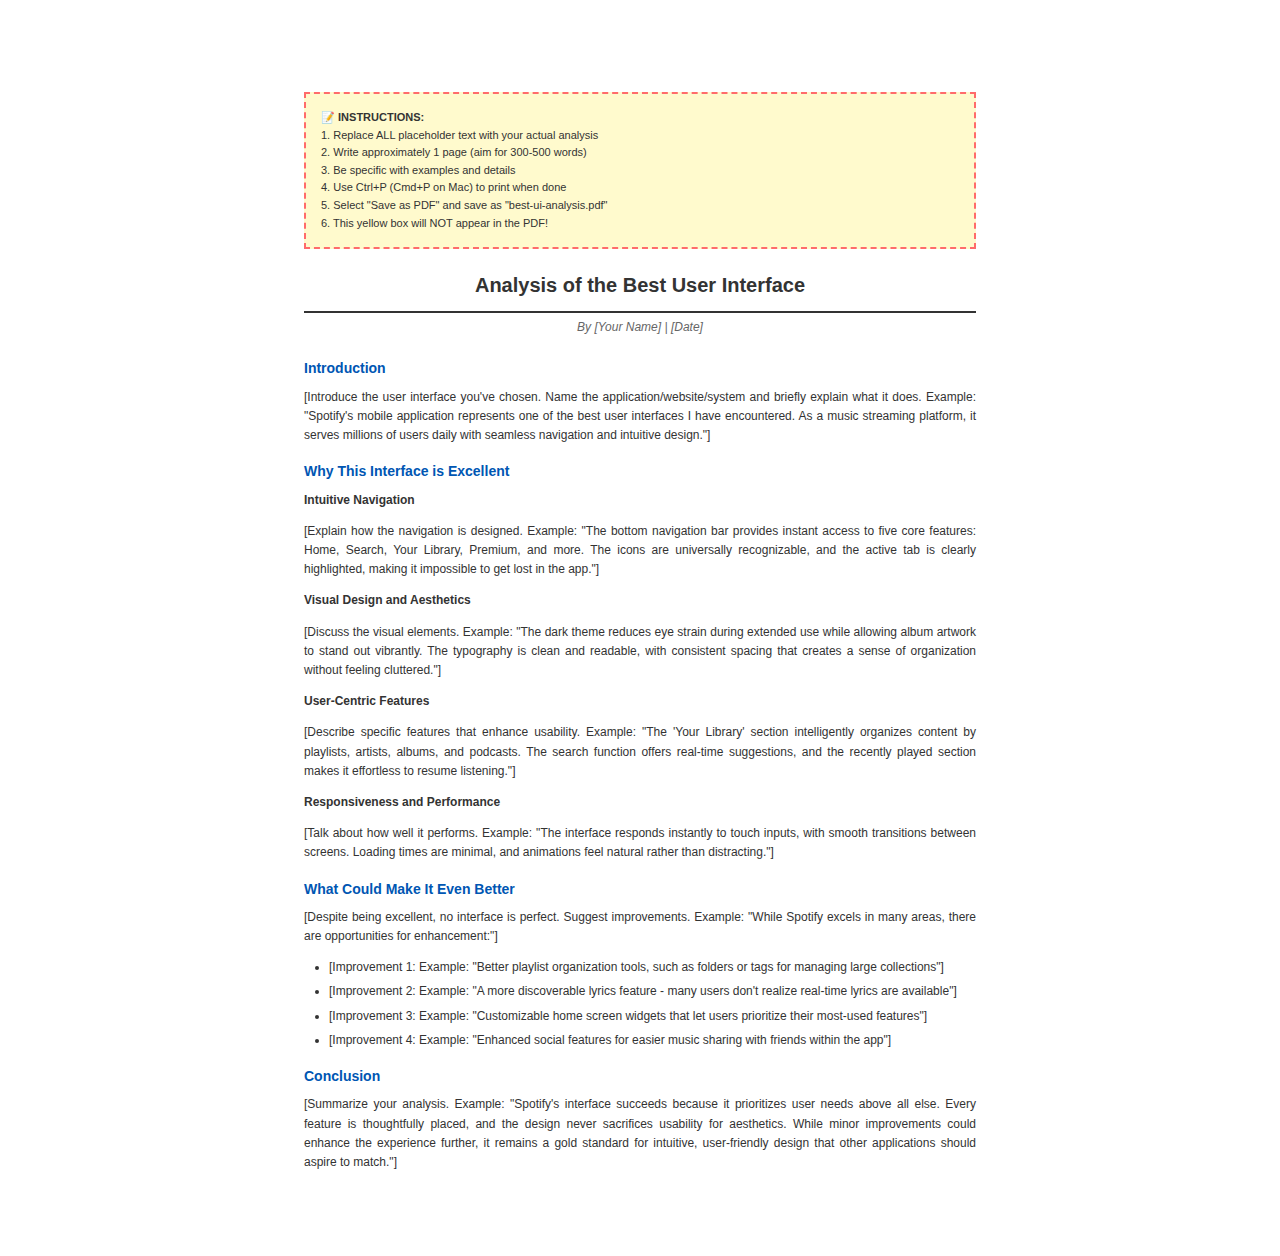
<file: documents/best-ui-template.html>
<!DOCTYPE html>
<html lang="en">
<head>
    <meta charset="UTF-8">
    <meta name="viewport" content="width=device-width, initial-scale=1.0">
    <title>Best User Interface Analysis</title>
    <style>
        * {
            margin: 0;
            padding: 0;
            box-sizing: border-box;
        }
        
        body {
            font-family: 'Arial', 'Helvetica', sans-serif;
            line-height: 1.6;
            color: #333;
            max-width: 8.5in;
            margin: 0 auto;
            padding: 0.75in;
            background: white;
        }
        
        h1 {
            font-size: 20px;
            font-weight: bold;
            margin-bottom: 5px;
            text-align: center;
            border-bottom: 2px solid #333;
            padding-bottom: 10px;
        }
        
        .subtitle {
            text-align: center;
            font-style: italic;
            color: #666;
            margin-bottom: 20px;
            font-size: 12px;
        }
        
        h2 {
            font-size: 14px;
            font-weight: bold;
            margin-top: 15px;
            margin-bottom: 8px;
            color: #0056b3;
        }
        
        p {
            font-size: 12px;
            margin-bottom: 12px;
            text-align: justify;
        }
        
        ul {
            margin-left: 25px;
            margin-bottom: 12px;
            font-size: 12px;
        }
        
        li {
            margin-bottom: 5px;
        }
        
        .instructions {
            background: #fffacd;
            border: 2px dashed #ff6b6b;
            padding: 15px;
            margin: 20px 0;
            font-size: 11px;
        }
        
        @media print {
            .instructions {
                display: none;
            }
        }
        
        strong {
            font-weight: bold;
        }
    </style>
</head>
<body>
    <div class="instructions">
        <strong>📝 INSTRUCTIONS:</strong><br>
        1. Replace ALL placeholder text with your actual analysis<br>
        2. Write approximately 1 page (aim for 300-500 words)<br>
        3. Be specific with examples and details<br>
        4. Use Ctrl+P (Cmd+P on Mac) to print when done<br>
        5. Select "Save as PDF" and save as "best-ui-analysis.pdf"<br>
        6. This yellow box will NOT appear in the PDF!
    </div>

    <h1>Analysis of the Best User Interface</h1>
    <div class="subtitle">By [Your Name] | [Date]</div>

    <h2>Introduction</h2>
    <p>
        [Introduce the user interface you've chosen. Name the application/website/system and briefly explain what it does. 
        Example: "Spotify's mobile application represents one of the best user interfaces I have encountered. As a music 
        streaming platform, it serves millions of users daily with seamless navigation and intuitive design."]
    </p>

    <h2>Why This Interface is Excellent</h2>
    
    <p><strong>Intuitive Navigation</strong></p>
    <p>
        [Explain how the navigation is designed. Example: "The bottom navigation bar provides instant access to five core 
        features: Home, Search, Your Library, Premium, and more. The icons are universally recognizable, and the active 
        tab is clearly highlighted, making it impossible to get lost in the app."]
    </p>

    <p><strong>Visual Design and Aesthetics</strong></p>
    <p>
        [Discuss the visual elements. Example: "The dark theme reduces eye strain during extended use while allowing album 
        artwork to stand out vibrantly. The typography is clean and readable, with consistent spacing that creates a sense 
        of organization without feeling cluttered."]
    </p>

    <p><strong>User-Centric Features</strong></p>
    <p>
        [Describe specific features that enhance usability. Example: "The 'Your Library' section intelligently organizes 
        content by playlists, artists, albums, and podcasts. The search function offers real-time suggestions, and the 
        recently played section makes it effortless to resume listening."]
    </p>

    <p><strong>Responsiveness and Performance</strong></p>
    <p>
        [Talk about how well it performs. Example: "The interface responds instantly to touch inputs, with smooth transitions 
        between screens. Loading times are minimal, and animations feel natural rather than distracting."]
    </p>

    <h2>What Could Make It Even Better</h2>
    
    <p>
        [Despite being excellent, no interface is perfect. Suggest improvements. Example: "While Spotify excels in many areas, 
        there are opportunities for enhancement:"]
    </p>
    
    <ul>
        <li>[Improvement 1: Example: "Better playlist organization tools, such as folders or tags for managing large collections"]</li>
        <li>[Improvement 2: Example: "A more discoverable lyrics feature - many users don't realize real-time lyrics are available"]</li>
        <li>[Improvement 3: Example: "Customizable home screen widgets that let users prioritize their most-used features"]</li>
        <li>[Improvement 4: Example: "Enhanced social features for easier music sharing with friends within the app"]</li>
    </ul>

    <h2>Conclusion</h2>
    <p>
        [Summarize your analysis. Example: "Spotify's interface succeeds because it prioritizes user needs above all else. 
        Every feature is thoughtfully placed, and the design never sacrifices usability for aesthetics. While minor improvements 
        could enhance the experience further, it remains a gold standard for intuitive, user-friendly design that other 
        applications should aspire to match."]
    </p>

</body>
</html>
</file>
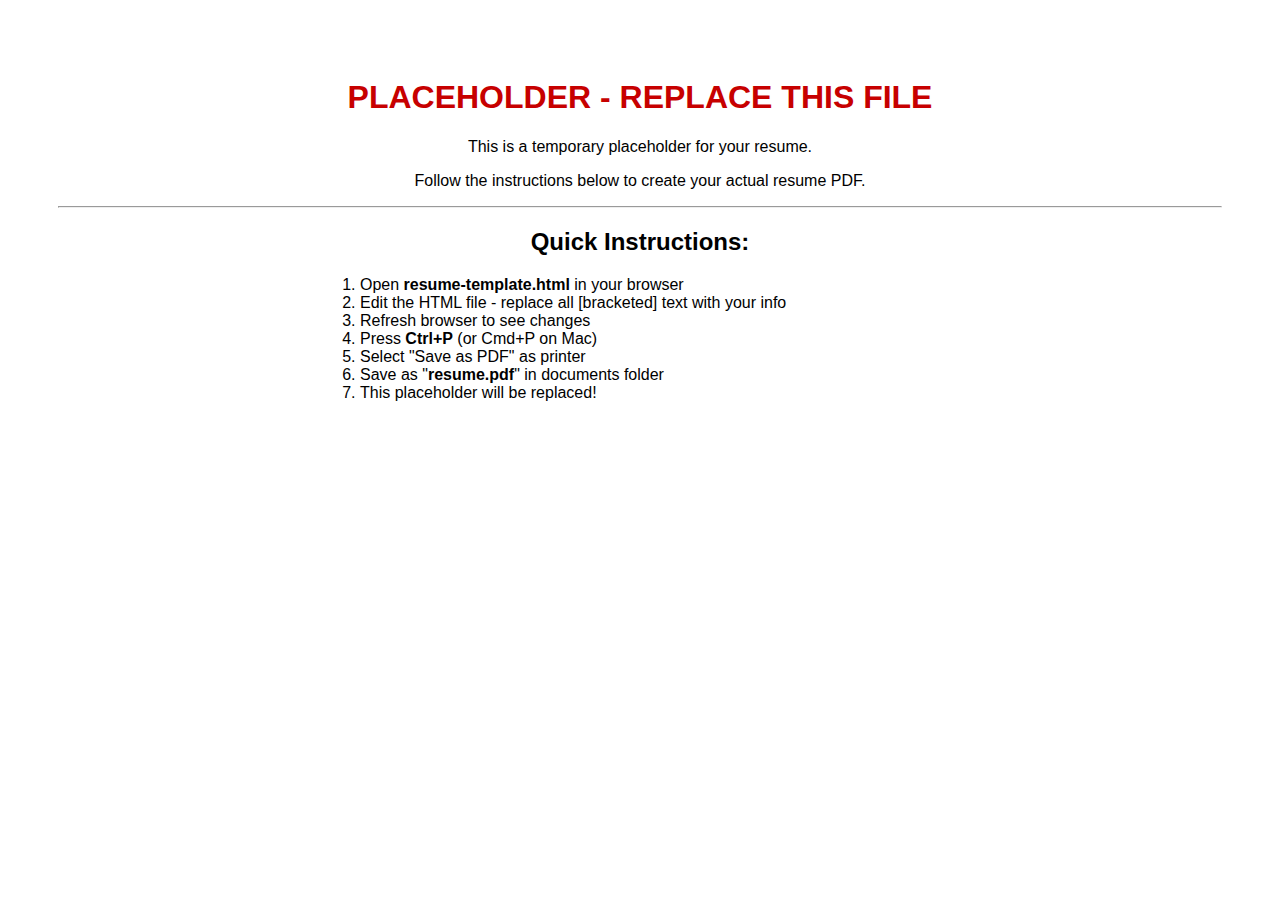
<file: documents/REPLACE-ME-resume.html>
<!DOCTYPE html>
<html>
<head>
    <meta charset="UTF-8">
    <title>Resume Placeholder</title>
    <style>
        body { font-family: Arial; padding: 50px; text-align: center; }
        h1 { color: #c70000; }
    </style>
</head>
<body>
    <h1>PLACEHOLDER - REPLACE THIS FILE</h1>
    <p>This is a temporary placeholder for your resume.</p>
    <p>Follow the instructions below to create your actual resume PDF.</p>
    <hr>
    <h2>Quick Instructions:</h2>
    <ol style="text-align: left; max-width: 600px; margin: 20px auto;">
        <li>Open <strong>resume-template.html</strong> in your browser</li>
        <li>Edit the HTML file - replace all [bracketed] text with your info</li>
        <li>Refresh browser to see changes</li>
        <li>Press <strong>Ctrl+P</strong> (or Cmd+P on Mac)</li>
        <li>Select "Save as PDF" as printer</li>
        <li>Save as "<strong>resume.pdf</strong>" in documents folder</li>
        <li>This placeholder will be replaced!</li>
    </ol>
</body>
</html>
</file>
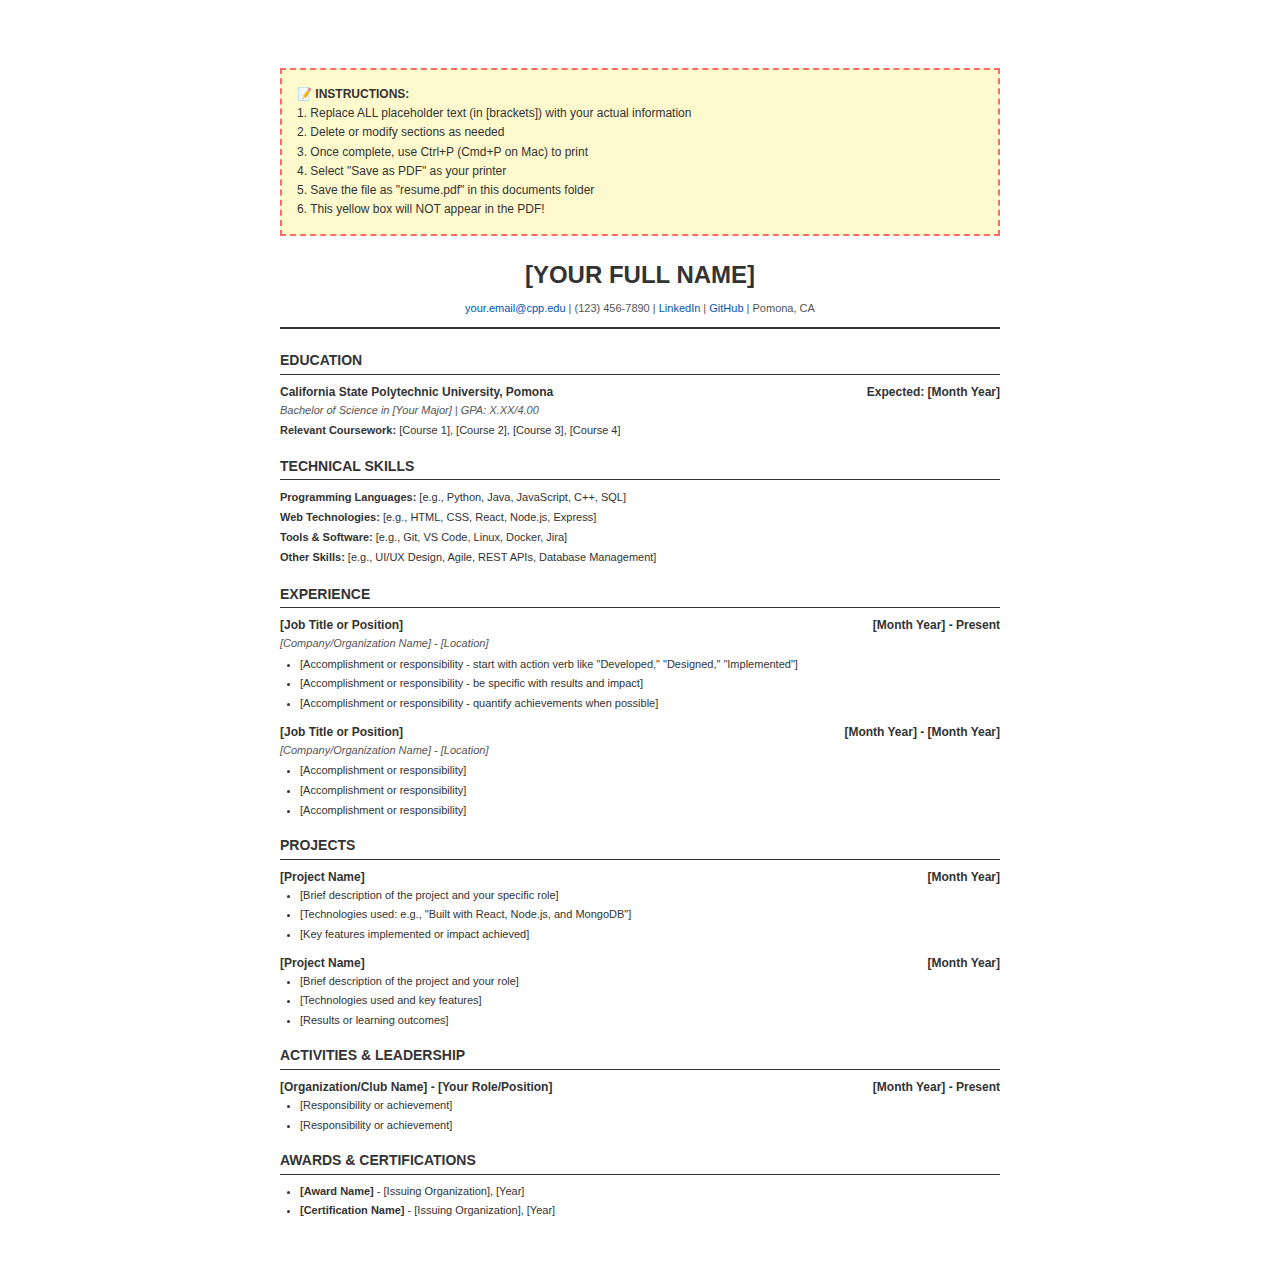
<file: documents/resume-template.html>
<!DOCTYPE html>
<html lang="en">
<head>
    <meta charset="UTF-8">
    <meta name="viewport" content="width=device-width, initial-scale=1.0">
    <title>Your Name - Resume</title>
    <style>
        * {
            margin: 0;
            padding: 0;
            box-sizing: border-box;
        }
        
        body {
            font-family: 'Arial', 'Helvetica', sans-serif;
            line-height: 1.6;
            color: #333;
            max-width: 8.5in;
            margin: 0 auto;
            padding: 0.5in;
            background: white;
        }
        
        @media print {
            body {
                padding: 0.5in;
            }
        }
        
        header {
            text-align: center;
            border-bottom: 2px solid #333;
            padding-bottom: 10px;
            margin-bottom: 20px;
        }
        
        h1 {
            font-size: 24px;
            font-weight: bold;
            margin-bottom: 5px;
            text-transform: uppercase;
        }
        
        .contact-info {
            font-size: 11px;
            color: #555;
        }
        
        .contact-info a {
            color: #0056b3;
            text-decoration: none;
        }
        
        h2 {
            font-size: 14px;
            font-weight: bold;
            text-transform: uppercase;
            border-bottom: 1px solid #333;
            margin-top: 15px;
            margin-bottom: 8px;
            padding-bottom: 2px;
        }
        
        .section {
            margin-bottom: 15px;
        }
        
        .entry {
            margin-bottom: 10px;
        }
        
        .entry-header {
            display: flex;
            justify-content: space-between;
            font-weight: bold;
            font-size: 12px;
        }
        
        .entry-subheader {
            font-style: italic;
            font-size: 11px;
            color: #555;
            margin-bottom: 3px;
        }
        
        ul {
            margin-left: 20px;
            font-size: 11px;
        }
        
        li {
            margin-bottom: 2px;
        }
        
        .skills-list {
            font-size: 11px;
            line-height: 1.8;
        }
        
        strong {
            font-weight: bold;
        }
        
        .instructions {
            background: #fffacd;
            border: 2px dashed #ff6b6b;
            padding: 15px;
            margin: 20px 0;
            font-size: 12px;
        }
        
        @media print {
            .instructions {
                display: none;
            }
        }
    </style>
</head>
<body>
    <div class="instructions">
        <strong>📝 INSTRUCTIONS:</strong><br>
        1. Replace ALL placeholder text (in [brackets]) with your actual information<br>
        2. Delete or modify sections as needed<br>
        3. Once complete, use Ctrl+P (Cmd+P on Mac) to print<br>
        4. Select "Save as PDF" as your printer<br>
        5. Save the file as "resume.pdf" in this documents folder<br>
        6. This yellow box will NOT appear in the PDF!
    </div>

    <header>
        <h1>[YOUR FULL NAME]</h1>
        <div class="contact-info">
            <a href="mailto:your.email@cpp.edu">your.email@cpp.edu</a> | 
            (123) 456-7890 | 
            <a href="https://linkedin.com/in/yourprofile">LinkedIn</a> | 
            <a href="https://github.com/yourusername">GitHub</a> | 
            Pomona, CA
        </div>
    </header>

    <div class="section">
        <h2>Education</h2>
        <div class="entry">
            <div class="entry-header">
                <span>California State Polytechnic University, Pomona</span>
                <span>Expected: [Month Year]</span>
            </div>
            <div class="entry-subheader">Bachelor of Science in [Your Major] | GPA: X.XX/4.00</div>
            <div style="font-size: 11px; margin-top: 3px;">
                <strong>Relevant Coursework:</strong> [Course 1], [Course 2], [Course 3], [Course 4]
            </div>
        </div>
    </div>

    <div class="section">
        <h2>Technical Skills</h2>
        <div class="skills-list">
            <strong>Programming Languages:</strong> [e.g., Python, Java, JavaScript, C++, SQL]<br>
            <strong>Web Technologies:</strong> [e.g., HTML, CSS, React, Node.js, Express]<br>
            <strong>Tools & Software:</strong> [e.g., Git, VS Code, Linux, Docker, Jira]<br>
            <strong>Other Skills:</strong> [e.g., UI/UX Design, Agile, REST APIs, Database Management]
        </div>
    </div>

    <div class="section">
        <h2>Experience</h2>
        <div class="entry">
            <div class="entry-header">
                <span><strong>[Job Title or Position]</strong></span>
                <span>[Month Year] - Present</span>
            </div>
            <div class="entry-subheader">[Company/Organization Name] - [Location]</div>
            <ul>
                <li>[Accomplishment or responsibility - start with action verb like "Developed," "Designed," "Implemented"]</li>
                <li>[Accomplishment or responsibility - be specific with results and impact]</li>
                <li>[Accomplishment or responsibility - quantify achievements when possible]</li>
            </ul>
        </div>
        
        <div class="entry">
            <div class="entry-header">
                <span><strong>[Job Title or Position]</strong></span>
                <span>[Month Year] - [Month Year]</span>
            </div>
            <div class="entry-subheader">[Company/Organization Name] - [Location]</div>
            <ul>
                <li>[Accomplishment or responsibility]</li>
                <li>[Accomplishment or responsibility]</li>
                <li>[Accomplishment or responsibility]</li>
            </ul>
        </div>
    </div>

    <div class="section">
        <h2>Projects</h2>
        <div class="entry">
            <div class="entry-header">
                <span><strong>[Project Name]</strong></span>
                <span>[Month Year]</span>
            </div>
            <ul>
                <li>[Brief description of the project and your specific role]</li>
                <li>[Technologies used: e.g., "Built with React, Node.js, and MongoDB"]</li>
                <li>[Key features implemented or impact achieved]</li>
            </ul>
        </div>
        
        <div class="entry">
            <div class="entry-header">
                <span><strong>[Project Name]</strong></span>
                <span>[Month Year]</span>
            </div>
            <ul>
                <li>[Brief description of the project and your role]</li>
                <li>[Technologies used and key features]</li>
                <li>[Results or learning outcomes]</li>
            </ul>
        </div>
    </div>

    <div class="section">
        <h2>Activities & Leadership</h2>
        <div class="entry">
            <div class="entry-header">
                <span><strong>[Organization/Club Name]</strong> - [Your Role/Position]</span>
                <span>[Month Year] - Present</span>
            </div>
            <ul>
                <li>[Responsibility or achievement]</li>
                <li>[Responsibility or achievement]</li>
            </ul>
        </div>
    </div>

    <!-- Optional: Remove this section if you don't have awards/certifications -->
    <div class="section">
        <h2>Awards & Certifications</h2>
        <div style="font-size: 11px;">
            <ul>
                <li><strong>[Award Name]</strong> - [Issuing Organization], [Year]</li>
                <li><strong>[Certification Name]</strong> - [Issuing Organization], [Year]</li>
            </ul>
        </div>
    </div>

</body>
</html>
</file>
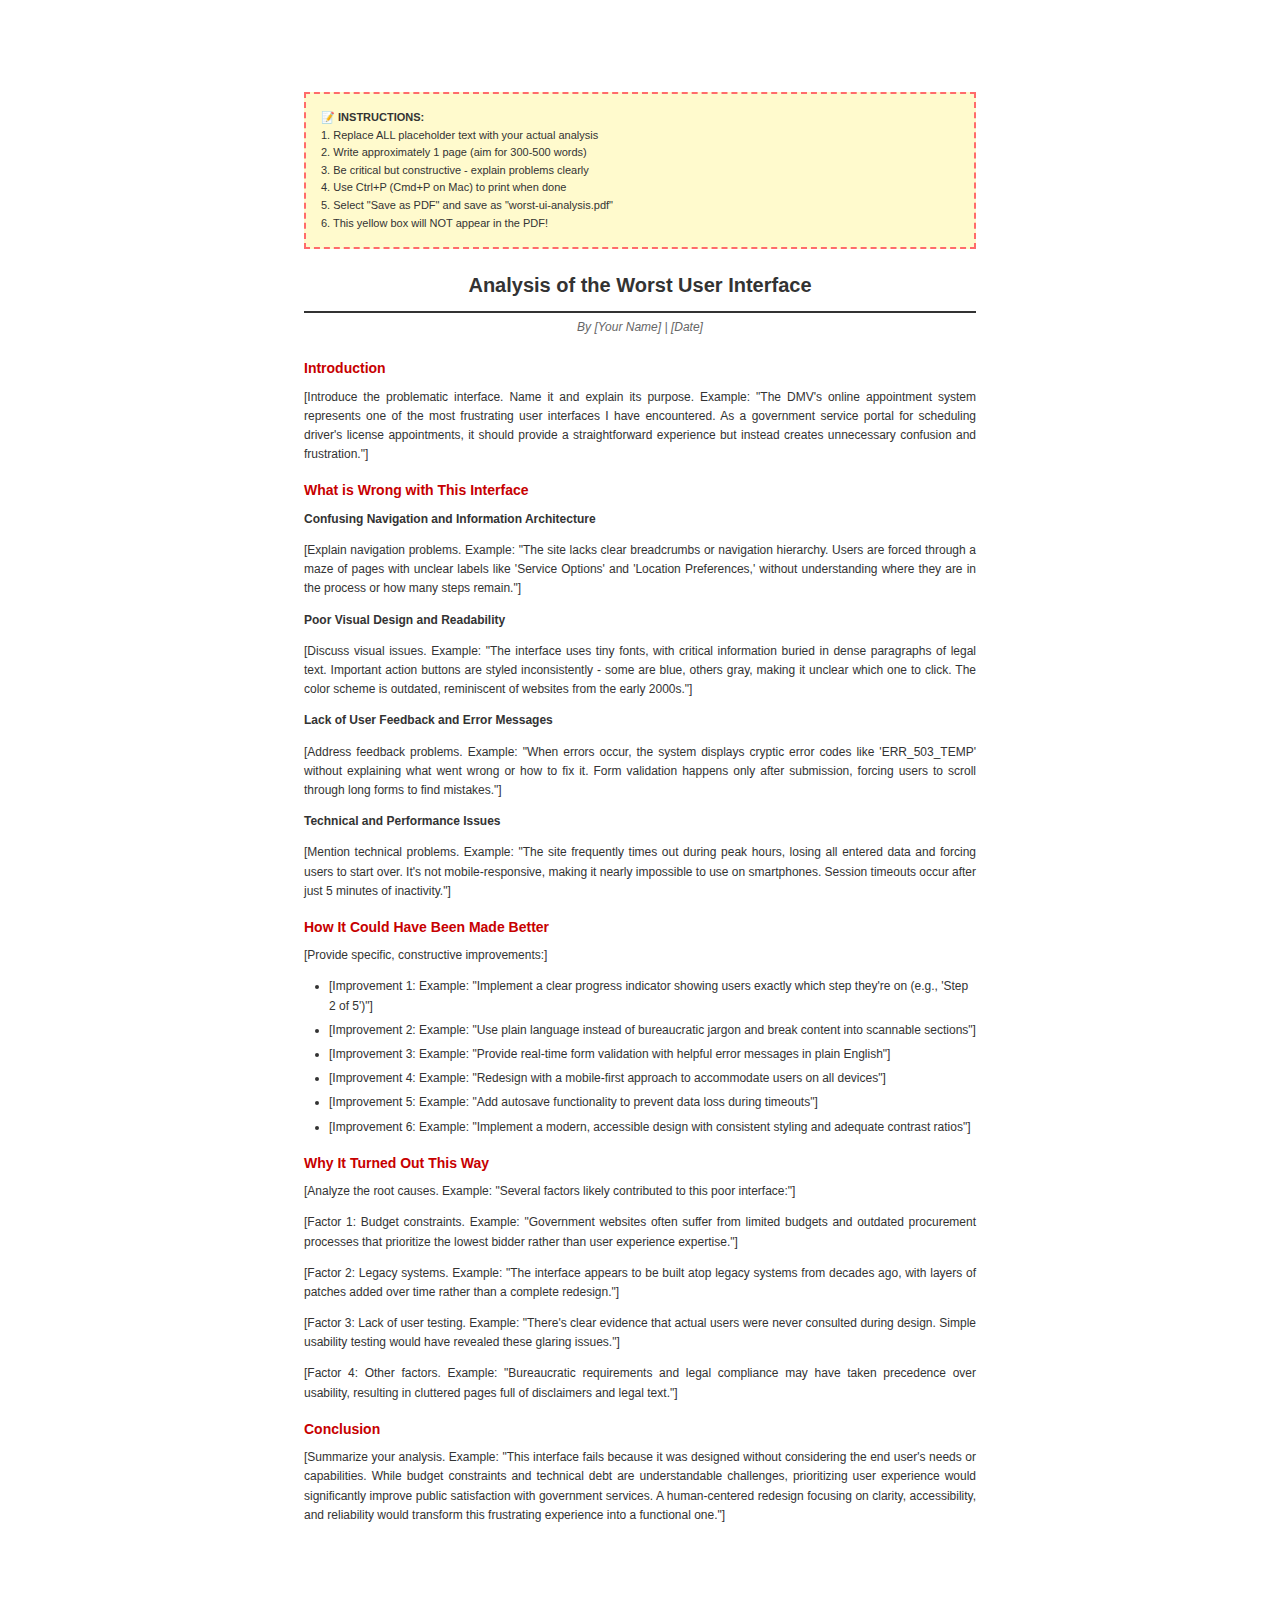
<file: documents/worst-ui-template.html>
<!DOCTYPE html>
<html lang="en">
<head>
    <meta charset="UTF-8">
    <meta name="viewport" content="width=device-width, initial-scale=1.0">
    <title>Worst User Interface Analysis</title>
    <style>
        * {
            margin: 0;
            padding: 0;
            box-sizing: border-box;
        }
        
        body {
            font-family: 'Arial', 'Helvetica', sans-serif;
            line-height: 1.6;
            color: #333;
            max-width: 8.5in;
            margin: 0 auto;
            padding: 0.75in;
            background: white;
        }
        
        h1 {
            font-size: 20px;
            font-weight: bold;
            margin-bottom: 5px;
            text-align: center;
            border-bottom: 2px solid #333;
            padding-bottom: 10px;
        }
        
        .subtitle {
            text-align: center;
            font-style: italic;
            color: #666;
            margin-bottom: 20px;
            font-size: 12px;
        }
        
        h2 {
            font-size: 14px;
            font-weight: bold;
            margin-top: 15px;
            margin-bottom: 8px;
            color: #c70000;
        }
        
        p {
            font-size: 12px;
            margin-bottom: 12px;
            text-align: justify;
        }
        
        ul {
            margin-left: 25px;
            margin-bottom: 12px;
            font-size: 12px;
        }
        
        li {
            margin-bottom: 5px;
        }
        
        .instructions {
            background: #fffacd;
            border: 2px dashed #ff6b6b;
            padding: 15px;
            margin: 20px 0;
            font-size: 11px;
        }
        
        @media print {
            .instructions {
                display: none;
            }
        }
        
        strong {
            font-weight: bold;
        }
    </style>
</head>
<body>
    <div class="instructions">
        <strong>📝 INSTRUCTIONS:</strong><br>
        1. Replace ALL placeholder text with your actual analysis<br>
        2. Write approximately 1 page (aim for 300-500 words)<br>
        3. Be critical but constructive - explain problems clearly<br>
        4. Use Ctrl+P (Cmd+P on Mac) to print when done<br>
        5. Select "Save as PDF" and save as "worst-ui-analysis.pdf"<br>
        6. This yellow box will NOT appear in the PDF!
    </div>

    <h1>Analysis of the Worst User Interface</h1>
    <div class="subtitle">By [Your Name] | [Date]</div>

    <h2>Introduction</h2>
    <p>
        [Introduce the problematic interface. Name it and explain its purpose. Example: "The DMV's online appointment 
        system represents one of the most frustrating user interfaces I have encountered. As a government service portal 
        for scheduling driver's license appointments, it should provide a straightforward experience but instead creates 
        unnecessary confusion and frustration."]
    </p>

    <h2>What is Wrong with This Interface</h2>
    
    <p><strong>Confusing Navigation and Information Architecture</strong></p>
    <p>
        [Explain navigation problems. Example: "The site lacks clear breadcrumbs or navigation hierarchy. Users are forced 
        through a maze of pages with unclear labels like 'Service Options' and 'Location Preferences,' without understanding 
        where they are in the process or how many steps remain."]
    </p>

    <p><strong>Poor Visual Design and Readability</strong></p>
    <p>
        [Discuss visual issues. Example: "The interface uses tiny fonts, with critical information buried in dense paragraphs 
        of legal text. Important action buttons are styled inconsistently - some are blue, others gray, making it unclear 
        which one to click. The color scheme is outdated, reminiscent of websites from the early 2000s."]
    </p>

    <p><strong>Lack of User Feedback and Error Messages</strong></p>
    <p>
        [Address feedback problems. Example: "When errors occur, the system displays cryptic error codes like 'ERR_503_TEMP' 
        without explaining what went wrong or how to fix it. Form validation happens only after submission, forcing users 
        to scroll through long forms to find mistakes."]
    </p>

    <p><strong>Technical and Performance Issues</strong></p>
    <p>
        [Mention technical problems. Example: "The site frequently times out during peak hours, losing all entered data 
        and forcing users to start over. It's not mobile-responsive, making it nearly impossible to use on smartphones. 
        Session timeouts occur after just 5 minutes of inactivity."]
    </p>

    <h2>How It Could Have Been Made Better</h2>
    
    <p>[Provide specific, constructive improvements:]</p>
    
    <ul>
        <li>[Improvement 1: Example: "Implement a clear progress indicator showing users exactly which step they're on (e.g., 'Step 2 of 5')"]</li>
        <li>[Improvement 2: Example: "Use plain language instead of bureaucratic jargon and break content into scannable sections"]</li>
        <li>[Improvement 3: Example: "Provide real-time form validation with helpful error messages in plain English"]</li>
        <li>[Improvement 4: Example: "Redesign with a mobile-first approach to accommodate users on all devices"]</li>
        <li>[Improvement 5: Example: "Add autosave functionality to prevent data loss during timeouts"]</li>
        <li>[Improvement 6: Example: "Implement a modern, accessible design with consistent styling and adequate contrast ratios"]</li>
    </ul>

    <h2>Why It Turned Out This Way</h2>
    
    <p>
        [Analyze the root causes. Example: "Several factors likely contributed to this poor interface:"]
    </p>
    
    <p>
        [Factor 1: Budget constraints. Example: "Government websites often suffer from limited budgets and outdated 
        procurement processes that prioritize the lowest bidder rather than user experience expertise."]
    </p>
    
    <p>
        [Factor 2: Legacy systems. Example: "The interface appears to be built atop legacy systems from decades ago, 
        with layers of patches added over time rather than a complete redesign."]
    </p>
    
    <p>
        [Factor 3: Lack of user testing. Example: "There's clear evidence that actual users were never consulted during 
        design. Simple usability testing would have revealed these glaring issues."]
    </p>
    
    <p>
        [Factor 4: Other factors. Example: "Bureaucratic requirements and legal compliance may have taken precedence over 
        usability, resulting in cluttered pages full of disclaimers and legal text."]
    </p>

    <h2>Conclusion</h2>
    <p>
        [Summarize your analysis. Example: "This interface fails because it was designed without considering the end user's 
        needs or capabilities. While budget constraints and technical debt are understandable challenges, prioritizing user 
        experience would significantly improve public satisfaction with government services. A human-centered redesign 
        focusing on clarity, accessibility, and reliability would transform this frustrating experience into a functional one."]
    </p>

</body>
</html>
</file>
<file: css/style.css>
/* Simple Personal Webpage Styles */

* {
    margin: 0;
    padding: 0;
    box-sizing: border-box;
}

html {
    scroll-behavior: smooth;
}

body {
    font-family: Arial, Helvetica, sans-serif;
    line-height: 1.6;
    color: #333;
    background-color: #f4f4f4;
    padding-top: 0;
}

.container {
    max-width: 900px;
    margin: 20px auto;
    padding: 20px;
    background-color: #fff;
    box-shadow: 0 0 10px rgba(0, 0, 0, 0.1);
}
/*nav part css start*/
.menu {
    background-color: #fff;
    padding: 15px 0;
    box-shadow: 0 2px 8px rgba(0, 0, 0, 0.1);
    position: sticky;
    top: 0;
    z-index: 1000;
    width: 100%;
}

.menu .container {
    max-width: 1200px;
    margin: 0 auto;
    padding: 0 20px;
}

.navbar-brand {
    text-decoration: none;
}

.brand-name {
    font-family: 'Oswald', sans-serif;
    font-size: 24px;
    font-weight: 600;
    color: #0056b3;
    margin: 0;
    transition: color 0.3s ease;
}

.navbar-brand:hover .brand-name {
    color: #4695cb;
}

.navbar-nav {
    align-items: center;
}

.navbar-nav .nav-item {
    margin: 0 8px;
}

.navbar-nav .nav-item .nav-link {
    color: rgba(0, 0, 0, 0.77);
    transition: all ease-in-out .3s;
    font-size: 16px;
    font-family: 'Oswald', sans-serif;
    font-weight: 400;
    padding: 10px 15px;
    border-radius: 5px;
    position: relative;
}

.navbar-nav .nav-item .nav-link::after {
    content: '';
    position: absolute;
    width: 0;
    height: 2px;
    bottom: 5px;
    left: 50%;
    background-color: #4695cb;
    transition: all ease-in-out .3s;
    transform: translateX(-50%);
}

.navbar-nav .nav-item .nav-link:hover::after,
.navbar-nav .nav-item .nav-link.active::after {
    width: 80%;
}

.navbar-nav .nav-item .nav-link.active {
    color: #4695cb;
    font-weight: 500;
}

.navbar-nav .nav-item .nav-link:hover {
    color: #4695cb;
    background-color: rgba(70, 149, 203, 0.05);
    transition: all ease-in-out .3s;
}

.navbar-toggler {
    border: 2px solid #4695cb;
    padding: 8px 12px;
}

.navbar-toggler:focus {
    box-shadow: 0 0 0 0.2rem rgba(70, 149, 203, 0.25);
}

.navbar-toggler-icon {
    background-image: url("data:image/svg+xml,%3csvg xmlns='http://www.w3.org/2000/svg' viewBox='0 0 30 30'%3e%3cpath stroke='rgba%2870, 149, 203, 1%29' stroke-linecap='round' stroke-miterlimit='10' stroke-width='2' d='M4 7h22M4 15h22M4 23h22'/%3e%3c/svg%3e");
}

/*nav part css end*/

/* Header Styles */
header {
    text-align: center;
    padding: 40px 0 30px;
    border-bottom: 3px solid #0056b3;
    margin-bottom: 30px;
    background: linear-gradient(135deg, #f8f9fa 0%, #e9ecef 100%);
    border-radius: 8px 8px 0 0;
}

header h1 {
    font-size: 2.5em;
    color: #0056b3;
    font-family: 'Oswald', sans-serif;
    font-weight: 600;
    letter-spacing: 2px;
}

/* Profile Section */
.profile {
    display: flex;
    flex-wrap: wrap;
    gap: 30px;
    margin-bottom: 40px;
    align-items: flex-start;
}

.photo-container {
    flex: 0 0 300px;
}

.profile-photo {
    width: 300px;
    height: 300px;
    border-radius: 10px;
    border: 3px solid #0056b3;
    object-fit: cover;
    box-shadow: 0 4px 6px rgba(0, 0, 0, 0.1);
}

.bio {
    flex: 1;
    min-width: 300px;
}

.bio h2 {
    position: relative;
    display: inline-block;
    margin-bottom: 15px;
    font-size: 25px;
    color: #0056b3;
    text-transform: uppercase;
    font-weight: 600;
    font-family: 'Oswald', sans-serif;
}

.bio p {
    margin-bottom: 15px;
    text-align: justify;
}

/* Documents Section */
.documents {
    margin-top: 40px;
    padding-top: 30px;
    border-top: 3px solid #0056b3;
}

.documents h2 {
    position: relative;
    text-align: center;
    margin-bottom: 15px;
    font-size: 2em;
    color: #0056b3;
    text-transform: uppercase;
    font-weight: 600;
    font-family: 'Oswald', sans-serif;
}

/*services part css start*/

/* Service Section Styles */
.service {
    margin-top: 40px;
    padding: 40px 0;
    border-top: 3px solid #0056b3;
}

.service .container {
    max-width: 100%;
    padding: 0;
}

.service .row {
    display: flex;
    flex-wrap: wrap;
    margin: 0 -15px;
}

.service .col-md-12 {
    flex: 0 0 100%;
    max-width: 100%;
    padding: 0 15px;
}

.service .col-md-4 {
    flex: 0 0 33.333333%;
    max-width: 33.333333%;
    padding: 0 15px;
}

.about-com {
    text-align: center;
    margin-top: 30px;
    margin-bottom: 30px;
}

.about-com h3 {
    position: relative;
    text-align: center;
    margin-bottom: 15px;
    font-size: 2em;
    color: #0056b3;
    text-transform: uppercase;
    font-weight: 600;
    font-family: 'Oswald', sans-serif;
}

.about-com h3 span {
    display: block;
    width: 60px;
    height: 3px;
    background-color: #5bc5f4;
    margin: 10px auto 0;
}

.ser-main {
    position: relative;
    margin-top: 40px;
    margin-bottom: 20px;
}

.ser-icon-main {
    height: 80px;
    width: 80px;
    background-color: #f1f1f1;
    display: flex;
    justify-content: center;
    align-items: center;
    border-radius: 50%;
    position: absolute;
    top: -25%;
    left: 50%;
    transform: translateX(-50%);
    z-index: 1;
    border: 3px solid white;
    box-shadow: 0 3px 8px rgba(0, 0, 0, 0.1);
    transition: all ease-in-out .3s;
}

.ser-icon {
    height: 70px;
    width: 70px;
    border: 2px solid white;
    display: flex;
    justify-content: center;
    align-items: center;
    border-radius: 50%;
}

.ser-con {
    text-align: center;
    background-color: #f1f1f1;
    padding: 55px 25px 25px;
    border-radius: 8px;
    min-height: 220px;
    transition: all ease-in-out .3s;
}

.ser-main:hover .ser-con {
    background-color: #e8e8e8;
}

.ser-con h4 {
    font-size: 16px;
    font-family: 'Oswald', sans-serif;
    font-weight: 500;
    text-transform: uppercase;
    padding-bottom: 22px;
}

.ser-con p {
    font-size: 12px;
    font-family: 'Open sans', sans-serif;
    font-weight: 400;
    line-height: 20px;
}

.ser-main:hover .ser-icon-main {
    background-color: #5bc5f4;
    transition: all linear .3s;
}

.ser-main:hover .ser-icon {
    background-color: #5bc5f4;
    transition: all linear .3s;
}

/*services part css end*/

/*contact part css start*/
.contact-section {
    margin-top: 40px;
    padding: 60px 0;
    border-top: 3px solid #0056b3;
    background: linear-gradient(135deg, #f8f9fa 0%, #ffffff 100%);
}

.contact-section .container {
    max-width: 100%;
    padding: 0;
}

.contact-section .row {
    display: flex;
    flex-wrap: wrap;
    margin: 0 -15px;
}

.contact-section .col-md-12 {
    flex: 0 0 100%;
    max-width: 100%;
    padding: 0 15px;
}

.contact-section .col-md-6 {
    flex: 0 0 50%;
    max-width: 50%;
    padding: 0 15px;
}

.contact-header {
    text-align: center;
    margin-top: 30px;
    margin-bottom: 30px;
}

.contact-header h3 {
    font-size: 2em;
    color: #0056b3;
    text-transform: uppercase;
    font-weight: 600;
    font-family: 'Oswald', sans-serif;
    position: relative;
    display: inline-block;
    margin-bottom: 15px;
}

.contact-header h3 span {
    display: block;
    width: 60px;
    height: 3px;
    background-color: #5bc5f4;
    margin: 10px auto 0;
}

.contact-header p {
    font-size: 16px;
    color: #666;
    font-family: 'Open Sans', sans-serif;
}

.contact-content {
    margin-top: 30px;
}

/* Contact Form Styles */
.contact-form {
    background-color: #fff;
    padding: 30px;
    border-radius: 8px;
    box-shadow: 0 4px 15px rgba(0, 0, 0, 0.1);
}

.contact-form h4 {
    font-size: 20px;
    color: #0056b3;
    margin-bottom: 25px;
    font-family: 'Oswald', sans-serif;
    font-weight: 500;
}

.form-group {
    margin-bottom: 20px;
}

.form-control {
    width: 100%;
    padding: 12px 15px;
    border: 1px solid #ddd;
    border-radius: 5px;
    font-size: 14px;
    font-family: 'Open Sans', sans-serif;
    transition: border-color 0.3s ease, box-shadow 0.3s ease;
}

.form-control:focus {
    outline: none;
    border-color: #4695cb;
    box-shadow: 0 0 8px rgba(70, 149, 203, 0.2);
}

textarea.form-control {
    resize: vertical;
    min-height: 120px;
}

.btn-submit {
    background-color: #0056b3;
    color: #fff;
    padding: 12px 30px;
    border: none;
    border-radius: 5px;
    font-size: 16px;
    font-family: 'Oswald', sans-serif;
    font-weight: 500;
    cursor: pointer;
    transition: background-color 0.3s ease, transform 0.2s ease;
    text-transform: uppercase;
    letter-spacing: 1px;
}

.btn-submit:hover {
    background-color: #4695cb;
    transform: translateY(-2px);
    box-shadow: 0 4px 12px rgba(70, 149, 203, 0.3);
}

.btn-submit:active {
    transform: translateY(0);
}

/* Contact Info Styles */
.contact-info {
    background-color: #fff;
    padding: 30px;
    border-radius: 8px;
    box-shadow: 0 4px 15px rgba(0, 0, 0, 0.1);
    height: 100%;
}

.contact-info h4 {
    font-size: 20px;
    color: #0056b3;
    margin-bottom: 25px;
    font-family: 'Oswald', sans-serif;
    font-weight: 500;
}

.info-item {
    display: flex;
    align-items: flex-start;
    margin-bottom: 25px;
    padding-bottom: 20px;
    border-bottom: 1px solid #f1f1f1;
}

.info-item:last-of-type {
    border-bottom: none;
}

.info-icon {
    font-size: 28px;
    margin-right: 15px;
    min-width: 40px;
    text-align: center;
}

.info-content h5 {
    font-size: 16px;
    color: #333;
    margin-bottom: 5px;
    font-family: 'Oswald', sans-serif;
    font-weight: 500;
}

.info-content p {
    font-size: 14px;
    color: #666;
    margin: 0;
    line-height: 1.6;
    font-family: 'Open Sans', sans-serif;
}

.info-content a {
    color: #4695cb;
    text-decoration: none;
    transition: color 0.3s ease;
}

.info-content a:hover {
    color: #0056b3;
    text-decoration: underline;
}

/* Social Links */
.social-links {
    margin-top: 30px;
    padding-top: 20px;
    border-top: 2px solid #f1f1f1;
}

.social-links h5 {
    font-size: 16px;
    color: #333;
    margin-bottom: 15px;
    font-family: 'Oswald', sans-serif;
    font-weight: 500;
}

.social-icons {
    display: flex;
    flex-wrap: wrap;
}

.social-icon {
    display: inline-flex;
    align-items: center;
    justify-content: center;
    width: 45px;
    height: 45px;
    background-color: #f8f9fa;
    border-radius: 50%;
    text-decoration: none;
    transition: all 0.3s ease;
    border: 2px solid #e9ecef;
    margin-right: 10px;
}

.social-icon:hover {
    background-color: #4695cb;
    border-color: #4695cb;
    transform: translateY(-3px);
    box-shadow: 0 4px 12px rgba(70, 149, 203, 0.3);
}

/*contact part css end*/

/*competitive programming profiles css start*/
.coding-profiles {
    margin-top: 40px;
    padding: 60px 0;
    border-top: 3px solid #0056b3;
    background-color: #fff;
}

.coding-profiles .container {
    max-width: 100%;
    padding: 0;
}

.coding-profiles .row {
    display: flex;
    flex-wrap: wrap;
    margin: 0 -15px;
}

.coding-profiles .col-md-12 {
    flex: 0 0 100%;
    max-width: 100%;
    padding: 0 15px;
}

.coding-profiles .col-md-4 {
    flex: 0 0 33.333333%;
    max-width: 33.333333%;
    padding: 0 15px;
    margin-bottom: 30px;
}

.profiles-header {
    text-align: center;
    margin-top: 30px;
    margin-bottom: 30px;
}

.profiles-header h3 {
    position: relative;
    display: inline-block;
    margin-bottom: 15px;
    font-size: 2em;
    color: #0056b3;
    text-transform: uppercase;
    font-weight: 600;
    font-family: 'Oswald', sans-serif;
}

.profiles-header h3 span {
    display: block;
    width: 60px;
    height: 3px;
    background-color: #5bc5f4;
    margin: 10px auto 0;
}

.profiles-header p {
    font-size: 16px;
    color: #666;
    font-family: 'Open Sans', sans-serif;
}

.profiles-content {
    margin-top: 30px;
}

.profile-card {
    background-color: #f8f9fa;
    padding: 30px 20px;
    border-radius: 10px;
    text-align: center;
    transition: all 0.3s ease;
    border: 2px solid #e9ecef;
    height: 100%;
    display: flex;
    flex-direction: column;
    justify-content: space-between;
}

.profile-card:hover {
    transform: translateY(-10px);
    box-shadow: 0 10px 25px rgba(0, 86, 179, 0.15);
    border-color: #4695cb;
}

.profile-icon {
    margin-bottom: 20px;
}

.profile-icon .icon {
    font-size: 48px;
    display: inline-block;
    animation: bounce 2s infinite;
}

@keyframes bounce {
    0%, 100% {
        transform: translateY(0);
    }
    50% {
        transform: translateY(-10px);
    }
}

.profile-card h4 {
    margin-bottom: 10px;
    color: #0056b3;
    font-size: 1.3em;
    font-family: 'Oswald', sans-serif;
    font-weight: 600;
}

.profile-card .username {
    color: #4695cb;
    font-weight: 600;
    margin-bottom: 5px;
    font-size: 16px;
}

.profile-card .rank {
    color: #666;
    font-size: 14px;
    margin-bottom: 20px;
}

.profile-link {
    display: inline-block;
    padding: 10px 25px;
    background-color: #0056b3;
    color: #fff;
    text-decoration: none;
    border-radius: 5px;
    font-weight: 500;
    transition: all 0.3s ease;
    font-size: 14px;
    text-transform: uppercase;
    letter-spacing: 0.5px;
    font-family: 'Oswald', sans-serif;
}

.profile-link:hover {
    background-color: #4695cb;
    transform: scale(1.05);
    box-shadow: 0 4px 12px rgba(70, 149, 203, 0.4);
}

/*competitive programming profiles css end*/

/*experience timeline css start*/
.experience {
    margin-top: 40px;
    padding: 60px 0;
    border-top: 3px solid #0056b3;
    background: linear-gradient(135deg, #ffffff 0%, #f8f9fa 100%);
}

.experience .container {
    max-width: 100%;
    padding: 0;
}

.experience .row {
    display: flex;
    flex-wrap: wrap;
    margin: 0 -15px;
}

.experience .col-md-12 {
    flex: 0 0 100%;
    max-width: 100%;
    padding: 0 15px;
}

.experience-header {
    text-align: center;
    margin-top: 30px;
    margin-bottom: 30px;
}

.experience-header h3 {
    position: relative;
    display: inline-block;
    margin-bottom: 15px;
    font-size: 2em;
    color: #0056b3;
    text-transform: uppercase;
    font-weight: 600;
    font-family: 'Oswald', sans-serif;
}

.experience-header h3 span {
    display: block;
    width: 60px;
    height: 3px;
    background-color: #5bc5f4;
    margin: 10px auto 0;
}

.experience-header p {
    font-size: 16px;
    color: #666;
    font-family: 'Open Sans', sans-serif;
}

.experience-content {
    margin-top: 30px;
}

.timeline {
    position: relative;
    max-width: 800px;
    margin: 0 auto;
    padding: 20px 0;
}

.timeline::before {
    content: '';
    position: absolute;
    left: 30px;
    top: 0;
    bottom: 0;
    width: 3px;
    background: linear-gradient(to bottom, #4695cb, #0056b3);
}

.timeline-item {
    position: relative;
    padding-left: 80px;
    margin-bottom: 50px;
}

.timeline-item:last-child {
    margin-bottom: 0;
}

.timeline-dot {
    position: absolute;
    left: 20px;
    top: 0;
    width: 22px;
    height: 22px;
    background-color: #0056b3;
    border: 4px solid #fff;
    border-radius: 50%;
    box-shadow: 0 0 0 4px #e9ecef;
    z-index: 1;
}

.timeline-content {
    background-color: #fff;
    padding: 25px;
    border-radius: 8px;
    box-shadow: 0 4px 15px rgba(0, 0, 0, 0.1);
    transition: all 0.3s ease;
    border-left: 4px solid #4695cb;
}

.timeline-content:hover {
    transform: translateX(5px);
    box-shadow: 0 6px 20px rgba(0, 86, 179, 0.2);
}

.timeline-date {
    display: inline-block;
    padding: 5px 15px;
    background-color: #4695cb;
    color: #fff;
    border-radius: 20px;
    font-size: 13px;
    font-weight: 600;
    margin-bottom: 15px;
    font-family: 'Oswald', sans-serif;
    letter-spacing: 0.5px;
}

.timeline-content h4 {
    margin-bottom: 8px;
    color: #0056b3;
    font-size: 1.3em;
    font-family: 'Oswald', sans-serif;
    font-weight: 600;
}

.timeline-content h5 {
    color: #4695cb;
    margin-bottom: 12px;
    font-size: 1em;
    font-family: 'Oswald', sans-serif;
    font-weight: 500;
}

.timeline-content p {
    margin-bottom: 15px;
    color: #666;
    line-height: 1.7;
    font-family: 'Open Sans', sans-serif;
}

.experience-tags {
    list-style: none;
    padding: 0;
    margin: 0;
    display: flex;
    flex-wrap: wrap;
    gap: 10px;
}

.experience-tags li {
    display: inline-block;
    padding: 5px 12px;
    background-color: #e9ecef;
    color: #0056b3;
    border-radius: 15px;
    font-size: 12px;
    font-weight: 500;
    transition: all 0.3s ease;
    font-family: 'Oswald', sans-serif;
}

.experience-tags li:hover {
    background-color: #4695cb;
    color: #fff;
    transform: scale(1.05);
}

/*experience timeline css end*/

.links {
    display: flex;
    flex-direction: column;
    gap: 20px;
}

.link-item {
    background-color: #f9f9f9;
    padding: 20px;
    border-left: 5px solid #0056b3;
    border-radius: 5px;
    transition: transform 0.2s, box-shadow 0.2s;
}

.link-item:hover {
    transform: translateX(5px);
    box-shadow: 0 4px 8px rgba(0, 0, 0, 0.15);
}

.link-item h3 {
    color: #333;
    margin-bottom: 10px;
    font-size: 1.3em;
}

.link-item p {
    margin-bottom: 15px;
    color: #666;
}

.link-item a {
    display: inline-block;
    padding: 10px 20px;
    background-color: #0056b3;
    color: #fff;
    text-decoration: none;
    border-radius: 5px;
    transition: background-color 0.3s;
    font-weight: bold;
}

.link-item a:hover {
    background-color: #003d82;
}

/* Footer Styles */
footer {
    margin-top: 50px;
    padding-top: 20px;
    border-top: 2px solid #e0e0e0;
    text-align: center;
    color: #666;
}

footer p {
    margin: 5px 0;
}

footer a {
    color: #0056b3;
    text-decoration: none;
}

footer a:hover {
    text-decoration: underline;
}

/* Responsive Design */
@media (max-width: 768px) {
    .profile {
        flex-direction: column;
        align-items: center;
    }

    .photo-container {
        text-align: center;
    }

    .bio {
        text-align: left;
    }

    header h1 {
        font-size: 2em;
    }

    .service .col-md-4 {
        flex: 0 0 100%;
        max-width: 100%;
        margin-bottom: 30px;
    }

    .ser-icon-main {
        left: 50%;
        transform: translateX(-50%);
    }

    /* Navigation responsive styles */
    .menu {
        padding: 10px 0;
    }

    .menu .container {
        padding: 0 15px;
    }

    .brand-name {
        font-size: 20px;
    }

    .navbar-nav .nav-item {
        margin: 5px 0;
    }

    .navbar-nav .nav-item .nav-link {
        padding: 12px 20px;
        text-align: center;
    }

    .navbar-collapse {
        padding: 15px 0;
        background-color: #fff;
    }

    .navbar-toggler {
        margin-left: auto;
    }

    .container {
        margin: 10px auto;
    }

    /* Contact Section Responsive */
    .contact-section {
        padding: 40px 0;
    }

    .contact-section .col-md-6 {
        flex: 0 0 100%;
        max-width: 100%;
        margin-bottom: 30px;
    }

    .contact-form,
    .contact-info {
        padding: 20px;
    }

    .social-icons {
        justify-content: center;
    }

    /* Competitive Programming Profiles Responsive */
    .coding-profiles {
        padding: 40px 0;
    }

    .coding-profiles .col-md-4 {
        flex: 0 0 100%;
        max-width: 100%;
        margin-bottom: 20px;
    }

    .profile-card {
        padding: 25px 15px;
    }

    .profile-icon .icon {
        font-size: 40px;
    }

    /* Experience Timeline Responsive */
    .experience {
        padding: 40px 0;
    }

    .timeline::before {
        left: 15px;
    }

    .timeline-item {
        padding-left: 50px;
        margin-bottom: 30px;
    }

    .timeline-dot {
        left: 5px;
        width: 20px;
        height: 20px;
    }

    .timeline-content {
        padding: 20px 15px;
    }

    .timeline-date {
        font-size: 12px;
        padding: 4px 12px;
    }

    .experience-tags {
        gap: 8px;
    }

    .experience-tags li {
        font-size: 12px;
        padding: 6px 12px;
    }
}
</file>
<file: My-Portfolio-main/css/style.css>
/* Simple Personal Webpage Styles */

* {
    margin: 0;
    padding: 0;
    box-sizing: border-box;
}

html {
    scroll-behavior: smooth;
}

body {
    font-family: Arial, Helvetica, sans-serif;
    line-height: 1.6;
    color: #333;
    background-color: #f4f4f4;
    padding-top: 0;
}

.container {
    max-width: 900px;
    margin: 20px auto;
    padding: 20px;
    background-color: #fff;
    box-shadow: 0 0 10px rgba(0, 0, 0, 0.1);
}
/*nav part css start*/
.menu {
    background-color: #fff;
    padding: 15px 0;
    box-shadow: 0 2px 8px rgba(0, 0, 0, 0.1);
    position: sticky;
    top: 0;
    z-index: 1000;
    width: 100%;
}

.menu .container {
    max-width: 1200px;
    margin: 0 auto;
    padding: 0 20px;
}

.navbar-brand {
    text-decoration: none;
}

.brand-name {
    font-family: 'Oswald', sans-serif;
    font-size: 24px;
    font-weight: 600;
    color: #0056b3;
    margin: 0;
    transition: color 0.3s ease;
}

.navbar-brand:hover .brand-name {
    color: #4695cb;
}

.navbar-nav {
    align-items: center;
}

.navbar-nav .nav-item {
    margin: 0 8px;
}

.navbar-nav .nav-item .nav-link {
    color: rgba(0, 0, 0, 0.77);
    transition: all ease-in-out .3s;
    font-size: 16px;
    font-family: 'Oswald', sans-serif;
    font-weight: 400;
    padding: 10px 15px;
    border-radius: 5px;
    position: relative;
}

.navbar-nav .nav-item .nav-link::after {
    content: '';
    position: absolute;
    width: 0;
    height: 2px;
    bottom: 5px;
    left: 50%;
    background-color: #4695cb;
    transition: all ease-in-out .3s;
    transform: translateX(-50%);
}

.navbar-nav .nav-item .nav-link:hover::after,
.navbar-nav .nav-item .nav-link.active::after {
    width: 80%;
}

.navbar-nav .nav-item .nav-link.active {
    color: #4695cb;
    font-weight: 500;
}

.navbar-nav .nav-item .nav-link:hover {
    color: #4695cb;
    background-color: rgba(70, 149, 203, 0.05);
    transition: all ease-in-out .3s;
}

.navbar-toggler {
    border: 2px solid #4695cb;
    padding: 8px 12px;
}

.navbar-toggler:focus {
    box-shadow: 0 0 0 0.2rem rgba(70, 149, 203, 0.25);
}

.navbar-toggler-icon {
    background-image: url("data:image/svg+xml,%3csvg xmlns='http://www.w3.org/2000/svg' viewBox='0 0 30 30'%3e%3cpath stroke='rgba%2870, 149, 203, 1%29' stroke-linecap='round' stroke-miterlimit='10' stroke-width='2' d='M4 7h22M4 15h22M4 23h22'/%3e%3c/svg%3e");
}

/*nav part css end*/

/* Header Styles */
header {
    text-align: center;
    padding: 40px 0 30px;
    border-bottom: 3px solid #0056b3;
    margin-bottom: 30px;
    background: linear-gradient(135deg, #f8f9fa 0%, #e9ecef 100%);
    border-radius: 8px 8px 0 0;
}

header h1 {
    font-size: 2.5em;
    color: #0056b3;
    font-family: 'Oswald', sans-serif;
    font-weight: 600;
    letter-spacing: 2px;
}

/* Profile Section */
.profile {
    display: flex;
    flex-wrap: wrap;
    gap: 30px;
    margin-bottom: 40px;
    align-items: flex-start;
}

.photo-container {
    flex: 0 0 200px;
}

.profile-photo {
    width: 200px;
    height: 200px;
    border-radius: 10px;
    border: 3px solid #0056b3;
    object-fit: cover;
    box-shadow: 0 4px 6px rgba(0, 0, 0, 0.1);
}

.bio {
    flex: 1;
    min-width: 300px;
}

.bio h2 {
    position: relative;
    display: inline-block;
    margin-bottom: 15px;
    font-size: 25px;
    color: #0056b3;
    text-transform: uppercase;
    font-weight: 600;
    font-family: 'Oswald', sans-serif;
}

.bio p {
    margin-bottom: 15px;
    text-align: justify;
}

/* Documents Section */
.documents {
    margin-top: 40px;
    padding-top: 30px;
    border-top: 3px solid #0056b3;
}

.documents h2 {
    position: relative;
    text-align: center;
    margin-bottom: 15px;
    font-size: 2em;
    color: #0056b3;
    text-transform: uppercase;
    font-weight: 600;
    font-family: 'Oswald', sans-serif;
}

/*services part css start*/

/* Service Section Styles */
.service {
    margin-top: 40px;
    padding: 40px 0;
    border-top: 3px solid #0056b3;
}

.service .container {
    max-width: 100%;
    padding: 0;
}

.service .row {
    display: flex;
    flex-wrap: wrap;
    margin: 0 -15px;
}

.service .col-md-12 {
    flex: 0 0 100%;
    max-width: 100%;
    padding: 0 15px;
}

.service .col-md-4 {
    flex: 0 0 33.333333%;
    max-width: 33.333333%;
    padding: 0 15px;
}

.about-com {
    text-align: center;
    margin-top: 30px;
    margin-bottom: 30px;
}

.about-com h3 {
    position: relative;
    text-align: center;
    margin-bottom: 15px;
    font-size: 2em;
    color: #0056b3;
    text-transform: uppercase;
    font-weight: 600;
    font-family: 'Oswald', sans-serif;
}

.about-com h3 span {
    display: block;
    width: 60px;
    height: 3px;
    background-color: #5bc5f4;
    margin: 10px auto 0;
}

.ser-main {
    position: relative;
    margin-top: 40px;
    margin-bottom: 20px;
}

.ser-icon-main {
    height: 80px;
    width: 80px;
    background-color: #f1f1f1;
    display: flex;
    justify-content: center;
    align-items: center;
    border-radius: 50%;
    position: absolute;
    top: -25%;
    left: 50%;
    transform: translateX(-50%);
    z-index: 1;
    border: 3px solid white;
    box-shadow: 0 3px 8px rgba(0, 0, 0, 0.1);
    transition: all ease-in-out .3s;
}

.ser-icon {
    height: 70px;
    width: 70px;
    border: 2px solid white;
    display: flex;
    justify-content: center;
    align-items: center;
    border-radius: 50%;
}

.ser-con {
    text-align: center;
    background-color: #f1f1f1;
    padding: 55px 25px 25px;
    border-radius: 8px;
    min-height: 220px;
    transition: all ease-in-out .3s;
}

.ser-main:hover .ser-con {
    background-color: #e8e8e8;
}

.ser-con h4 {
    font-size: 16px;
    font-family: 'Oswald', sans-serif;
    font-weight: 500;
    text-transform: uppercase;
    padding-bottom: 22px;
}

.ser-con p {
    font-size: 12px;
    font-family: 'Open sans', sans-serif;
    font-weight: 400;
    line-height: 20px;
}

.ser-main:hover .ser-icon-main {
    background-color: #5bc5f4;
    transition: all linear .3s;
}

.ser-main:hover .ser-icon {
    background-color: #5bc5f4;
    transition: all linear .3s;
}

/*services part css end*/

/*contact part css start*/
.contact-section {
    margin-top: 40px;
    padding: 60px 0;
    border-top: 3px solid #0056b3;
    background: linear-gradient(135deg, #f8f9fa 0%, #ffffff 100%);
}

.contact-section .container {
    max-width: 100%;
    padding: 0;
}

.contact-section .row {
    display: flex;
    flex-wrap: wrap;
    margin: 0 -15px;
}

.contact-section .col-md-12 {
    flex: 0 0 100%;
    max-width: 100%;
    padding: 0 15px;
}

.contact-section .col-md-6 {
    flex: 0 0 50%;
    max-width: 50%;
    padding: 0 15px;
}

.contact-header {
    text-align: center;
    margin-top: 30px;
    margin-bottom: 30px;
}

.contact-header h3 {
    font-size: 2em;
    color: #0056b3;
    text-transform: uppercase;
    font-weight: 600;
    font-family: 'Oswald', sans-serif;
    position: relative;
    display: inline-block;
    margin-bottom: 15px;
}

.contact-header h3 span {
    display: block;
    width: 60px;
    height: 3px;
    background-color: #5bc5f4;
    margin: 10px auto 0;
}

.contact-header p {
    font-size: 16px;
    color: #666;
    font-family: 'Open Sans', sans-serif;
}

.contact-content {
    margin-top: 30px;
}

/* Contact Form Styles */
.contact-form {
    background-color: #fff;
    padding: 30px;
    border-radius: 8px;
    box-shadow: 0 4px 15px rgba(0, 0, 0, 0.1);
}

.contact-form h4 {
    font-size: 20px;
    color: #0056b3;
    margin-bottom: 25px;
    font-family: 'Oswald', sans-serif;
    font-weight: 500;
}

.form-group {
    margin-bottom: 20px;
}

.form-control {
    width: 100%;
    padding: 12px 15px;
    border: 1px solid #ddd;
    border-radius: 5px;
    font-size: 14px;
    font-family: 'Open Sans', sans-serif;
    transition: border-color 0.3s ease, box-shadow 0.3s ease;
}

.form-control:focus {
    outline: none;
    border-color: #4695cb;
    box-shadow: 0 0 8px rgba(70, 149, 203, 0.2);
}

textarea.form-control {
    resize: vertical;
    min-height: 120px;
}

.btn-submit {
    background-color: #0056b3;
    color: #fff;
    padding: 12px 30px;
    border: none;
    border-radius: 5px;
    font-size: 16px;
    font-family: 'Oswald', sans-serif;
    font-weight: 500;
    cursor: pointer;
    transition: background-color 0.3s ease, transform 0.2s ease;
    text-transform: uppercase;
    letter-spacing: 1px;
}

.btn-submit:hover {
    background-color: #4695cb;
    transform: translateY(-2px);
    box-shadow: 0 4px 12px rgba(70, 149, 203, 0.3);
}

.btn-submit:active {
    transform: translateY(0);
}

/* Contact Info Styles */
.contact-info {
    background-color: #fff;
    padding: 30px;
    border-radius: 8px;
    box-shadow: 0 4px 15px rgba(0, 0, 0, 0.1);
    height: 100%;
}

.contact-info h4 {
    font-size: 20px;
    color: #0056b3;
    margin-bottom: 25px;
    font-family: 'Oswald', sans-serif;
    font-weight: 500;
}

.info-item {
    display: flex;
    align-items: flex-start;
    margin-bottom: 25px;
    padding-bottom: 20px;
    border-bottom: 1px solid #f1f1f1;
}

.info-item:last-of-type {
    border-bottom: none;
}

.info-icon {
    font-size: 28px;
    margin-right: 15px;
    min-width: 40px;
    text-align: center;
}

.info-content h5 {
    font-size: 16px;
    color: #333;
    margin-bottom: 5px;
    font-family: 'Oswald', sans-serif;
    font-weight: 500;
}

.info-content p {
    font-size: 14px;
    color: #666;
    margin: 0;
    line-height: 1.6;
    font-family: 'Open Sans', sans-serif;
}

.info-content a {
    color: #4695cb;
    text-decoration: none;
    transition: color 0.3s ease;
}

.info-content a:hover {
    color: #0056b3;
    text-decoration: underline;
}

/* Social Links */
.social-links {
    margin-top: 30px;
    padding-top: 20px;
    border-top: 2px solid #f1f1f1;
}

.social-links h5 {
    font-size: 16px;
    color: #333;
    margin-bottom: 15px;
    font-family: 'Oswald', sans-serif;
    font-weight: 500;
}

.social-icons {
    display: flex;
    gap: 15px;
    flex-wrap: wrap;
}

.social-icon {
    display: inline-flex;
    align-items: center;
    justify-content: center;
    width: 45px;
    height: 45px;
    background-color: #f8f9fa;
    border-radius: 50%;
    font-size: 22px;
    text-decoration: none;
    transition: all 0.3s ease;
    border: 2px solid #e9ecef;
}

.social-icon:hover {
    background-color: #4695cb;
    border-color: #4695cb;
    transform: translateY(-3px);
    box-shadow: 0 4px 12px rgba(70, 149, 203, 0.3);
}

/*contact part css end*/

/*competitive programming profiles css start*/
.coding-profiles {
    margin-top: 40px;
    padding: 60px 0;
    border-top: 3px solid #0056b3;
    background-color: #fff;
}

.coding-profiles .container {
    max-width: 100%;
    padding: 0;
}

.coding-profiles .row {
    display: flex;
    flex-wrap: wrap;
    margin: 0 -15px;
}

.coding-profiles .col-md-12 {
    flex: 0 0 100%;
    max-width: 100%;
    padding: 0 15px;
}

.coding-profiles .col-md-4 {
    flex: 0 0 33.333333%;
    max-width: 33.333333%;
    padding: 0 15px;
    margin-bottom: 30px;
}

.profiles-header {
    text-align: center;
    margin-top: 30px;
    margin-bottom: 30px;
}

.profiles-header h3 {
    position: relative;
    display: inline-block;
    margin-bottom: 15px;
    font-size: 2em;
    color: #0056b3;
    text-transform: uppercase;
    font-weight: 600;
    font-family: 'Oswald', sans-serif;
}

.profiles-header h3 span {
    display: block;
    width: 60px;
    height: 3px;
    background-color: #5bc5f4;
    margin: 10px auto 0;
}

.profiles-header p {
    font-size: 16px;
    color: #666;
    font-family: 'Open Sans', sans-serif;
}

.profiles-content {
    margin-top: 30px;
}

.profile-card {
    background-color: #f8f9fa;
    padding: 30px 20px;
    border-radius: 10px;
    text-align: center;
    transition: all 0.3s ease;
    border: 2px solid #e9ecef;
    height: 100%;
    display: flex;
    flex-direction: column;
    justify-content: space-between;
}

.profile-card:hover {
    transform: translateY(-10px);
    box-shadow: 0 10px 25px rgba(0, 86, 179, 0.15);
    border-color: #4695cb;
}

.profile-icon {
    margin-bottom: 20px;
}

.profile-icon .icon {
    font-size: 48px;
    display: inline-block;
    animation: bounce 2s infinite;
}

@keyframes bounce {
    0%, 100% {
        transform: translateY(0);
    }
    50% {
        transform: translateY(-10px);
    }
}

.profile-card h4 {
    margin-bottom: 10px;
    color: #0056b3;
    font-size: 1.3em;
    font-family: 'Oswald', sans-serif;
    font-weight: 600;
}

.profile-card .username {
    color: #4695cb;
    font-weight: 600;
    margin-bottom: 5px;
    font-size: 16px;
}

.profile-card .rank {
    color: #666;
    font-size: 14px;
    margin-bottom: 20px;
}

.profile-link {
    display: inline-block;
    padding: 10px 25px;
    background-color: #0056b3;
    color: #fff;
    text-decoration: none;
    border-radius: 5px;
    font-weight: 500;
    transition: all 0.3s ease;
    font-size: 14px;
    text-transform: uppercase;
    letter-spacing: 0.5px;
    font-family: 'Oswald', sans-serif;
}

.profile-link:hover {
    background-color: #4695cb;
    transform: scale(1.05);
    box-shadow: 0 4px 12px rgba(70, 149, 203, 0.4);
}

/*competitive programming profiles css end*/

/*experience timeline css start*/
.experience {
    margin-top: 40px;
    padding: 60px 0;
    border-top: 3px solid #0056b3;
    background: linear-gradient(135deg, #ffffff 0%, #f8f9fa 100%);
}

.experience .container {
    max-width: 100%;
    padding: 0;
}

.experience .row {
    display: flex;
    flex-wrap: wrap;
    margin: 0 -15px;
}

.experience .col-md-12 {
    flex: 0 0 100%;
    max-width: 100%;
    padding: 0 15px;
}

.experience-header {
    text-align: center;
    margin-top: 30px;
    margin-bottom: 30px;
}

.experience-header h3 {
    position: relative;
    display: inline-block;
    margin-bottom: 15px;
    font-size: 2em;
    color: #0056b3;
    text-transform: uppercase;
    font-weight: 600;
    font-family: 'Oswald', sans-serif;
}

.experience-header h3 span {
    display: block;
    width: 60px;
    height: 3px;
    background-color: #5bc5f4;
    margin: 10px auto 0;
}

.experience-header p {
    font-size: 16px;
    color: #666;
    font-family: 'Open Sans', sans-serif;
}

.experience-content {
    margin-top: 30px;
}

.timeline {
    position: relative;
    max-width: 800px;
    margin: 0 auto;
    padding: 20px 0;
}

.timeline::before {
    content: '';
    position: absolute;
    left: 30px;
    top: 0;
    bottom: 0;
    width: 3px;
    background: linear-gradient(to bottom, #4695cb, #0056b3);
}

.timeline-item {
    position: relative;
    padding-left: 80px;
    margin-bottom: 50px;
}

.timeline-item:last-child {
    margin-bottom: 0;
}

.timeline-dot {
    position: absolute;
    left: 20px;
    top: 0;
    width: 22px;
    height: 22px;
    background-color: #0056b3;
    border: 4px solid #fff;
    border-radius: 50%;
    box-shadow: 0 0 0 4px #e9ecef;
    z-index: 1;
}

.timeline-content {
    background-color: #fff;
    padding: 25px;
    border-radius: 8px;
    box-shadow: 0 4px 15px rgba(0, 0, 0, 0.1);
    transition: all 0.3s ease;
    border-left: 4px solid #4695cb;
}

.timeline-content:hover {
    transform: translateX(5px);
    box-shadow: 0 6px 20px rgba(0, 86, 179, 0.2);
}

.timeline-date {
    display: inline-block;
    padding: 5px 15px;
    background-color: #4695cb;
    color: #fff;
    border-radius: 20px;
    font-size: 13px;
    font-weight: 600;
    margin-bottom: 15px;
    font-family: 'Oswald', sans-serif;
    letter-spacing: 0.5px;
}

.timeline-content h4 {
    margin-bottom: 8px;
    color: #0056b3;
    font-size: 1.3em;
    font-family: 'Oswald', sans-serif;
    font-weight: 600;
}

.timeline-content h5 {
    color: #4695cb;
    margin-bottom: 12px;
    font-size: 1em;
    font-family: 'Oswald', sans-serif;
    font-weight: 500;
}

.timeline-content p {
    margin-bottom: 15px;
    color: #666;
    line-height: 1.7;
    font-family: 'Open Sans', sans-serif;
}

.experience-tags {
    list-style: none;
    padding: 0;
    margin: 0;
    display: flex;
    flex-wrap: wrap;
    gap: 10px;
}

.experience-tags li {
    display: inline-block;
    padding: 5px 12px;
    background-color: #e9ecef;
    color: #0056b3;
    border-radius: 15px;
    font-size: 12px;
    font-weight: 500;
    transition: all 0.3s ease;
    font-family: 'Oswald', sans-serif;
}

.experience-tags li:hover {
    background-color: #4695cb;
    color: #fff;
    transform: scale(1.05);
}

/*experience timeline css end*/

.links {
    display: flex;
    flex-direction: column;
    gap: 20px;
}

.link-item {
    background-color: #f9f9f9;
    padding: 20px;
    border-left: 5px solid #0056b3;
    border-radius: 5px;
    transition: transform 0.2s, box-shadow 0.2s;
}

.link-item:hover {
    transform: translateX(5px);
    box-shadow: 0 4px 8px rgba(0, 0, 0, 0.15);
}

.link-item h3 {
    color: #333;
    margin-bottom: 10px;
    font-size: 1.3em;
}

.link-item p {
    margin-bottom: 15px;
    color: #666;
}

.link-item a {
    display: inline-block;
    padding: 10px 20px;
    background-color: #0056b3;
    color: #fff;
    text-decoration: none;
    border-radius: 5px;
    transition: background-color 0.3s;
    font-weight: bold;
}

.link-item a:hover {
    background-color: #003d82;
}

/* Footer Styles */
footer {
    margin-top: 50px;
    padding-top: 20px;
    border-top: 2px solid #e0e0e0;
    text-align: center;
    color: #666;
}

footer p {
    margin: 5px 0;
}

footer a {
    color: #0056b3;
    text-decoration: none;
}

footer a:hover {
    text-decoration: underline;
}

/* Responsive Design */
@media (max-width: 768px) {
    .profile {
        flex-direction: column;
        align-items: center;
    }

    .photo-container {
        text-align: center;
    }

    .bio {
        text-align: left;
    }

    header h1 {
        font-size: 2em;
    }

    .service .col-md-4 {
        flex: 0 0 100%;
        max-width: 100%;
        margin-bottom: 30px;
    }

    .ser-icon-main {
        left: 50%;
        transform: translateX(-50%);
    }

    /* Navigation responsive styles */
    .menu {
        padding: 10px 0;
    }

    .menu .container {
        padding: 0 15px;
    }

    .brand-name {
        font-size: 20px;
    }

    .navbar-nav .nav-item {
        margin: 5px 0;
    }

    .navbar-nav .nav-item .nav-link {
        padding: 12px 20px;
        text-align: center;
    }

    .navbar-collapse {
        padding: 15px 0;
        background-color: #fff;
    }

    .navbar-toggler {
        margin-left: auto;
    }

    .container {
        margin: 10px auto;
    }

    /* Contact Section Responsive */
    .contact-section {
        padding: 40px 0;
    }

    .contact-section .col-md-6 {
        flex: 0 0 100%;
        max-width: 100%;
        margin-bottom: 30px;
    }

    .contact-form,
    .contact-info {
        padding: 20px;
    }

    .social-icons {
        justify-content: center;
    }

    /* Competitive Programming Profiles Responsive */
    .coding-profiles {
        padding: 40px 0;
    }

    .coding-profiles .col-md-4 {
        flex: 0 0 100%;
        max-width: 100%;
        margin-bottom: 20px;
    }

    .profile-card {
        padding: 25px 15px;
    }

    .profile-icon .icon {
        font-size: 40px;
    }

    /* Experience Timeline Responsive */
    .experience {
        padding: 40px 0;
    }

    .timeline::before {
        left: 15px;
    }

    .timeline-item {
        padding-left: 50px;
        margin-bottom: 30px;
    }

    .timeline-dot {
        left: 5px;
        width: 20px;
        height: 20px;
    }

    .timeline-content {
        padding: 20px 15px;
    }

    .timeline-date {
        font-size: 12px;
        padding: 4px 12px;
    }

    .experience-tags {
        gap: 8px;
    }

    .experience-tags li {
        font-size: 12px;
        padding: 6px 12px;
    }
}
</file>
